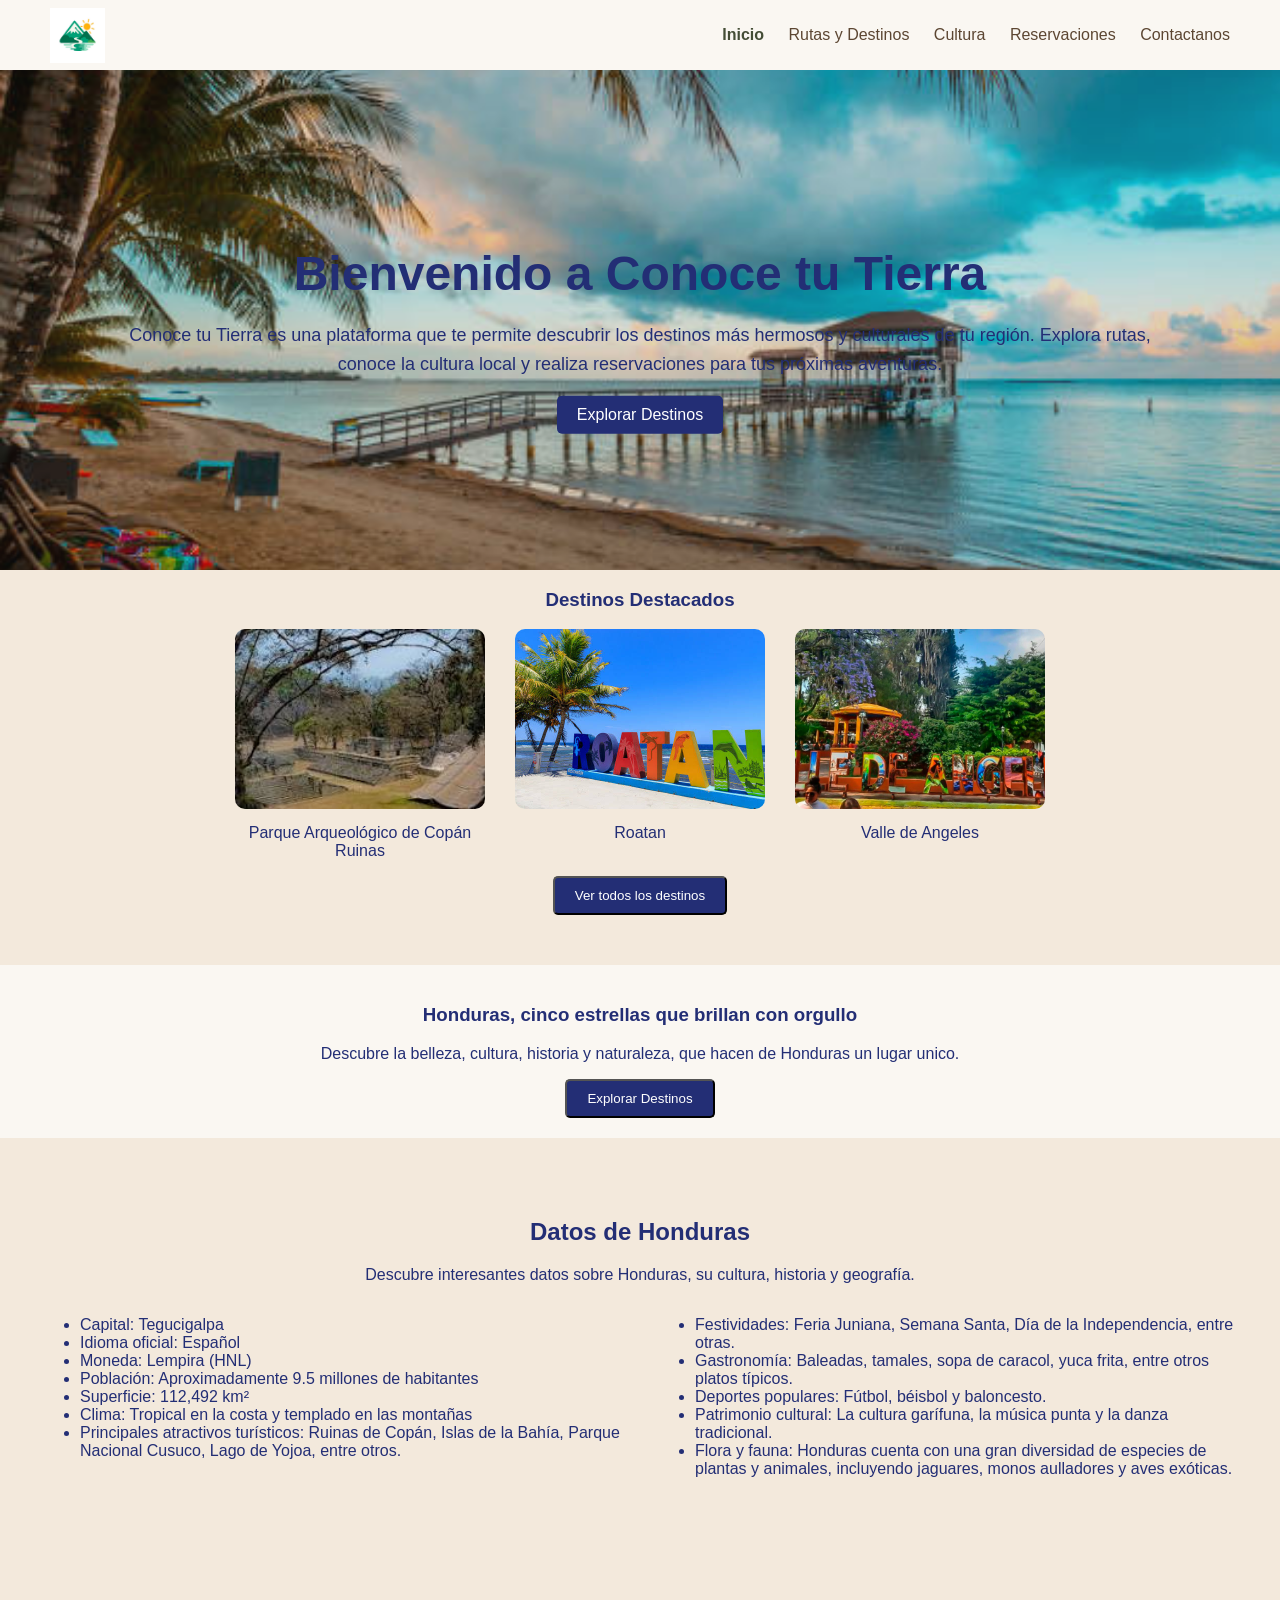
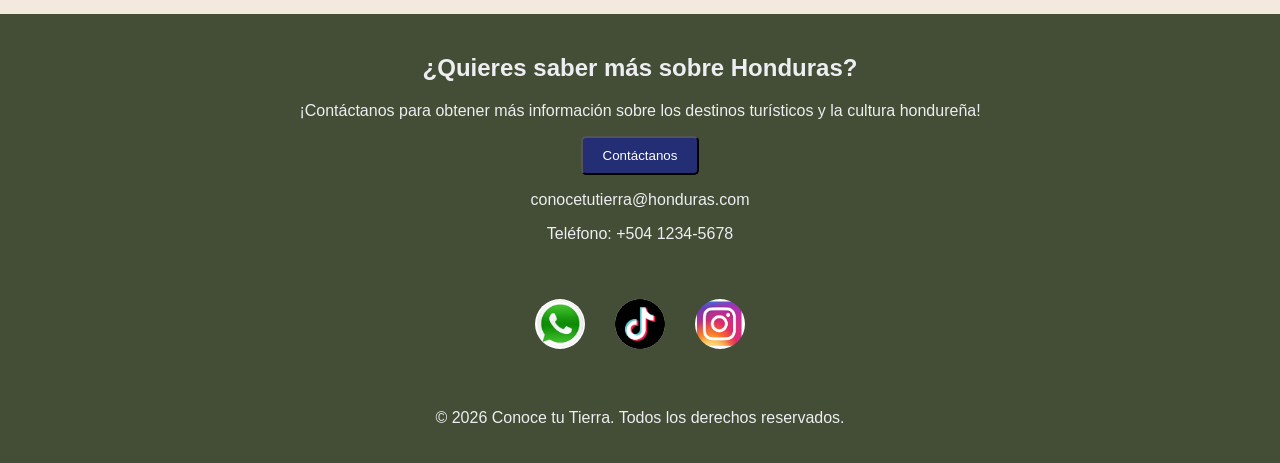
<file: index.html>
<!DOCTYPE html>
<html lang="es">
<head>
    <meta charset="UTF-8">
    <meta name="viewport" content="width=device-width, initial-scale=1.0">
    <title>Conoce tu Tierra</title>
    <link rel="stylesheet" href="css/styles.css">
</head>
<body>
    <div class="navegacion">

        <div class="logo">
            <a href="index.html">
                <img src="img/logo.jpg" alt="logo">
            </a>
        </div>
        <nav class="menu-navegacion">
        <ul>
            <a href="index.html" class="activo">Inicio</a>
            <a href="destinos.html">Rutas y Destinos</a>
            <a href="cultura.html">Cultura</a>
            <a href="reservaciones.html">Reservaciones</a>
            <a href="contacto.html">Contactanos</a>
        </ul>
    </nav>
    </div>
    <main>
        <section class="contenedor-principal">
            <img src="img/portada1.jpg" alt="Imagen de bienvenida" class="imagen-bienvenida">
            <div class="contenido-principal">
                <h2 class="titulo-bienvenida">Bienvenido a Conoce tu Tierra</h2>

            <p class="descripcion-bienvenida">Conoce tu Tierra es una plataforma que te permite descubrir los destinos más hermosos y culturales de tu región. Explora rutas, conoce la cultura local y realiza reservaciones para tus próximas aventuras.</p>
            <a href="destinos.html" class="boton">Explorar Destinos</a>

            </div>
        </section>
        <section class="seccion-destacados">
            <h3>Destinos Destacados</h3>
            <div class="contenido-destinos">
                <div class="destinos-destacados">
                    <a href="destinos.html">
                        <img src="img/destacada1.jpg" alt="Parque Arqueológico de Copán Ruinas" class="imagen-destacado">
                        
                    </a>
                    <p>Parque Arqueológico de Copán Ruinas</p>
                </div>
                <div class="destinos-destacados">
                    <a href="destinos.html">
                        <img src="img/destacada2.jpg" alt="Roatan" class="imagen-destacado">
                        
                    </a>
                    <p>Roatan</p>
                </div>
                <div class="destinos-destacados">
                    <a href="destinos.html">
                        <img src="img/valle-angeles.jpg" alt="Valle de Angeles" class="imagen-destacado">
                        
                    </a>
                    <p>Valle de Angeles</p>

                </div>
                
            </div>
            
            <button class="boton" onclick="window.location.href='destinos.html'">Ver todos los destinos</button>
            
            
        </section>
        <section class="lema">
            <h3>Honduras, cinco estrellas que brillan con orgullo</h3>
            <p>Descubre la belleza, cultura, historia y naturaleza, que hacen de Honduras un lugar unico.</p> 
             <button class="boton" onclick="window.location.href='destinos.html'">Explorar Destinos</button>       
        </section>
       

        <section class="datos-honduras">
            <h2>Datos de Honduras</h2>
            <p>Descubre interesantes datos sobre Honduras, su cultura, historia y geografía.</p>
            <div class="informacion-honduras">
                <div class="datos">
                    <ul>
                        <li>Capital: Tegucigalpa</li>
                        <li>Idioma oficial: Español</li>
                        <li>Moneda: Lempira (HNL)</li>
                        <li>Población: Aproximadamente 9.5 millones de habitantes</li>
                        <li>Superficie: 112,492 km²</li>
                        <li>Clima: Tropical en la costa y templado en las montañas</li>
                        <li>Principales atractivos turísticos: Ruinas de Copán, Islas de la Bahía, Parque Nacional Cusuco, Lago de Yojoa, entre otros.</li>
                    </ul>
                </div>
                <div class="datos">
                    <ul>
                        <li>Festividades: Feria Juniana, Semana Santa, Día de la Independencia, entre otras.</li>
                        <li>Gastronomía: Baleadas, tamales, sopa de caracol, yuca frita, entre otros platos típicos.</li>
                        <li>Deportes populares: Fútbol, béisbol y baloncesto.</li>
                        <li>Patrimonio cultural: La cultura garífuna, la música punta y la danza tradicional.</li>
                        <li>Flora y fauna: Honduras cuenta con una gran diversidad de especies de plantas y animales, incluyendo jaguares, monos aulladores y aves exóticas.</li>
                    </ul>


                </div>
            </div>
        </section>
        <section class="contacto">
            <h2>¿Quieres saber más sobre Honduras?</h2>
            <p>¡Contáctanos para obtener más información sobre los destinos turísticos y la cultura hondureña!</p>
            <button class="boton" onclick="window.location.href='contacto.html'">Contáctanos</button>
            <p>conocetutierra@honduras.com</p>
            <p>Teléfono: +504 1234-5678</p>
        </section>
        <section class="contenido-redes">
            <div class="redes-sociales">
                <div class="redes">
                    <a href="https://www.whatsapp.com/" target="_blank"><img src="img/whatsapp.jpg" alt="" class="icono-redes"></a>
                    
                  
                </div>
                <div class="redes">
                    <a href="https://tiktok.com/" target="_blank">
                    <img src="img/tiktok.png" alt="" class="icono-redes"></a>
                    
                </div>
                
                <div class="redes">
                    <a href="https://www.instagram.com/" target="_blank"><img src="img/instagram.jpg" alt="" class="icono-redes"></a>
                </div>
            </div>
        </section>
        
            
    </main>
    <footer class="pie-pagina">
        <p>&copy; 2026 Conoce tu Tierra. Todos los derechos reservados.</p>

    </footer>
    
</body>
</html>
</file>
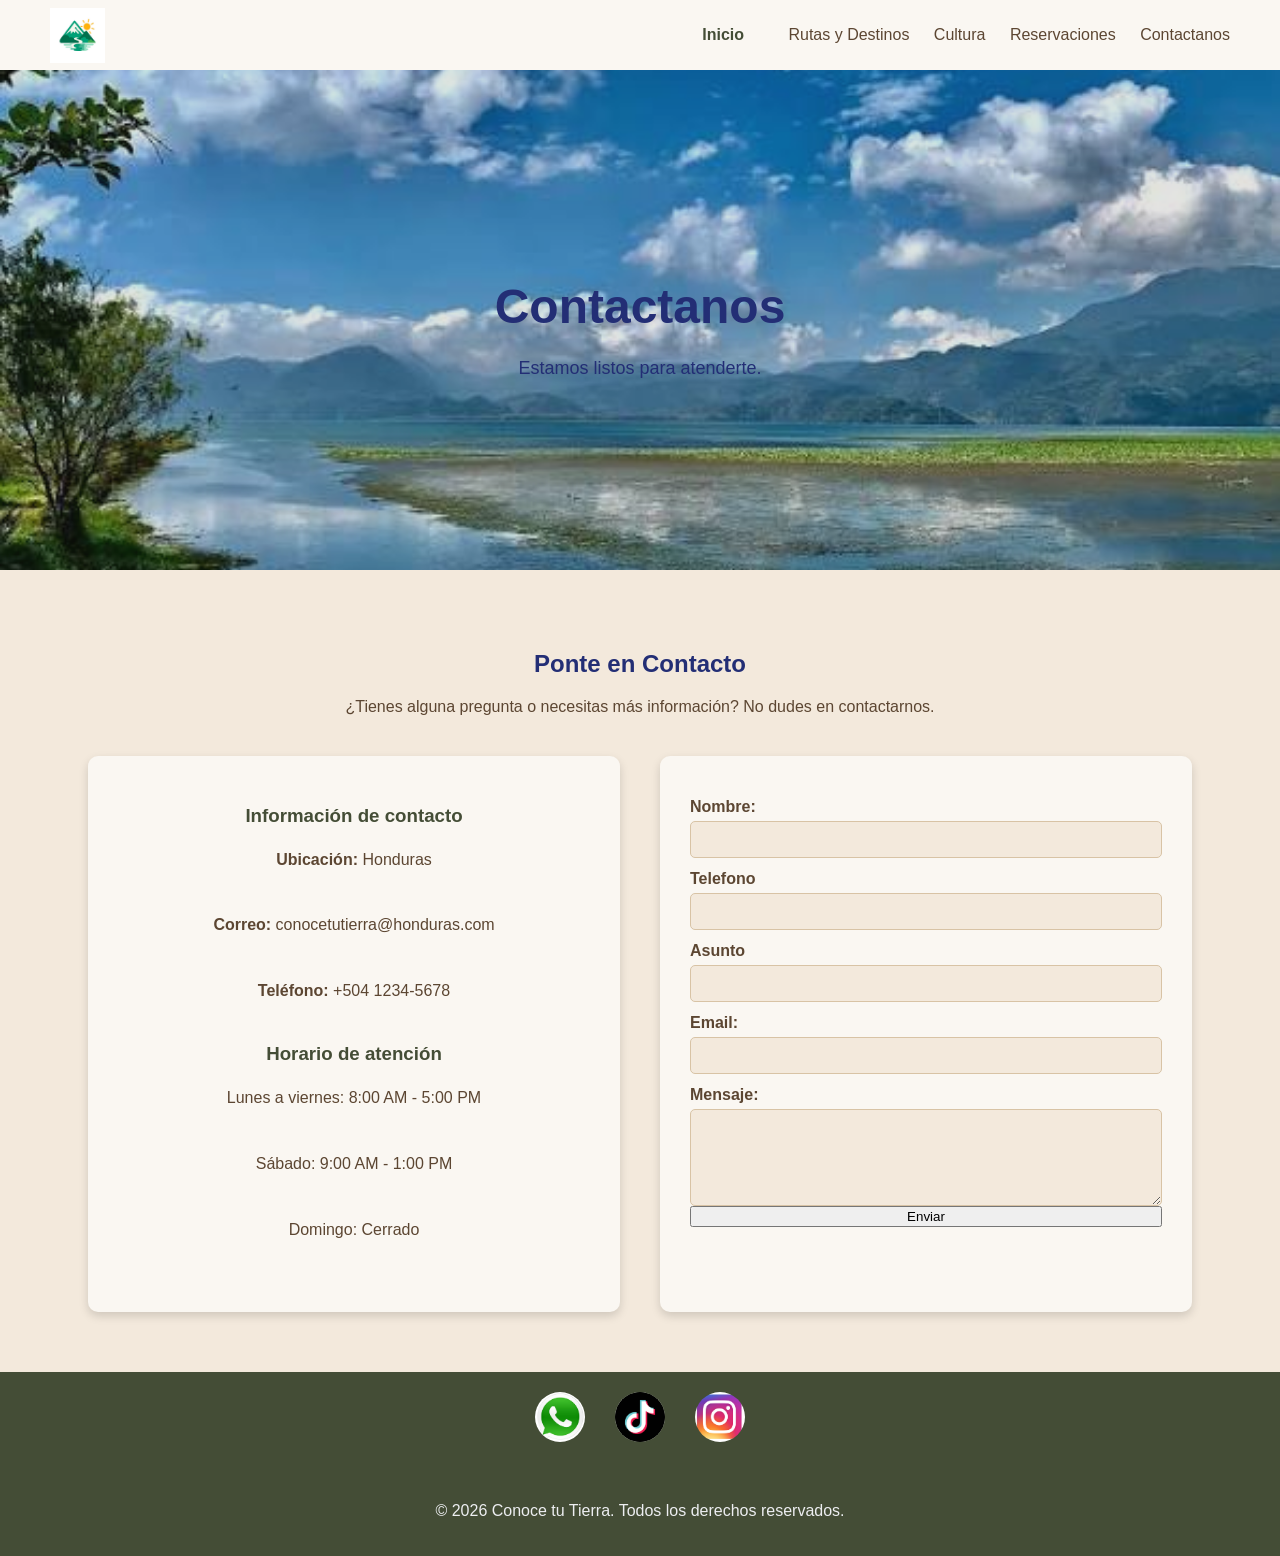
<file: contacto.html>
<!DOCTYPE html>
<html lang="es">
<head>
    <meta charset="UTF-8">
    <meta name="viewport" content="width=device-width, initial-scale=1.0">
    <title>Conoce tu tierra</title>
    <link rel="stylesheet" href="css/styles.css">
</head>
<body>
     <div class="navegacion">

        <div class="logo">
            <a href="index.html">
                <img src="img/logo.jpg" alt="logo">
            </a>
        </div>
        <nav class="menu-navegacion">
            <ul>
                <a href="index.html" class="activo">Inicio</a>
                <a></a>
                <a href="destinos.html">Rutas y Destinos</a>
                <a href="cultura.html">Cultura</a>
                <a href="reservaciones.html">Reservaciones</a>
                <a href="contacto.html">Contactanos</a>
            </ul>
        </nav>
    </div>
    <main>
        <section class="contenedor-principal">
            <img src="img/portada2.jpg" alt="Imagen de bienvenida" class="imagen-bienvenida">
            <div class="contenido-principal">
                <h2 class="titulo-bienvenida">Contactanos</h2>

            <p class="descripcion-bienvenida">Estamos listos para atenderte.</p>

            </div>
        </section>
    
        <section class="seccion-contacto">
            <h2>Ponte en Contacto</h2>
            <p>¿Tienes alguna pregunta o necesitas más información? No dudes en contactarnos.</p>

            <div class="contenido-contacto">
                <div class="informacion-contacto">
                    <h3>Información de contacto</h3>

                        <p>
                            <strong>Ubicación:</strong>
                            Honduras
                        </p>

                        <p>
                            <strong>Correo:</strong>
                            conocetutierra@honduras.com
                        </p>

                        <p>
                            <strong>Teléfono:</strong>
                            +504 1234-5678
                        </p>
                        <h3>Horario de atención</h3>

                        <p>
                            Lunes a viernes: 8:00 AM - 5:00 PM
                        </p>

                        <p>
                            Sábado: 9:00 AM - 1:00 PM
                        </p>

                        <p>
                            Domingo: Cerrado
                        </p>
                </div>
                <div class="formulario-contacto">
                    <form>
                        <label for="nombre">Nombre:</label>
                        <input type="text" id="nombre" name="nombre" required>

                        <label for="telefono">Telefono</label>
                        <input type="tel" id="telefono" name="telefono" required>

                        <label for="Asunto">Asunto</label>
                        <input type="text" id="asunto" name="asunto" required>

                        <label for="email">Email:</label>
                        <input type="email" id="email" name="email" required>

                        <label for="mensaje">Mensaje:</label>
                        <textarea id="mensaje" name="mensaje" rows="5" required></textarea>

                        <button type="submit">Enviar</button>
                    </form>
                </div>
                
                
            </div>
        </section>
        <section class="contenido-redes">
                <div class="redes-sociales">
                    <div class="redes">
                        <a href="https://www.whatsapp.com/" target="_blank"><img src="img/whatsapp.jpg" alt="" class="icono-redes"></a>
                        
                    
                    </div>
                    <div class="redes">
                        <a href="https://tiktok.com/" target="_blank">
                        <img src="img/tiktok.png" alt="" class="icono-redes"></a>
                        
                    </div>
                    
                    <div class="redes">
                        <a href="https://www.instagram.com/" target="_blank"><img src="img/instagram.jpg" alt="" class="icono-redes"></a>
                    </div>
                </div>
            </section>
        
        <footer class="pie-pagina">
            <p>&copy; 2026 Conoce tu Tierra. Todos los derechos reservados.</p>

        </footer>
    </main>
</body>
</html>
</file>
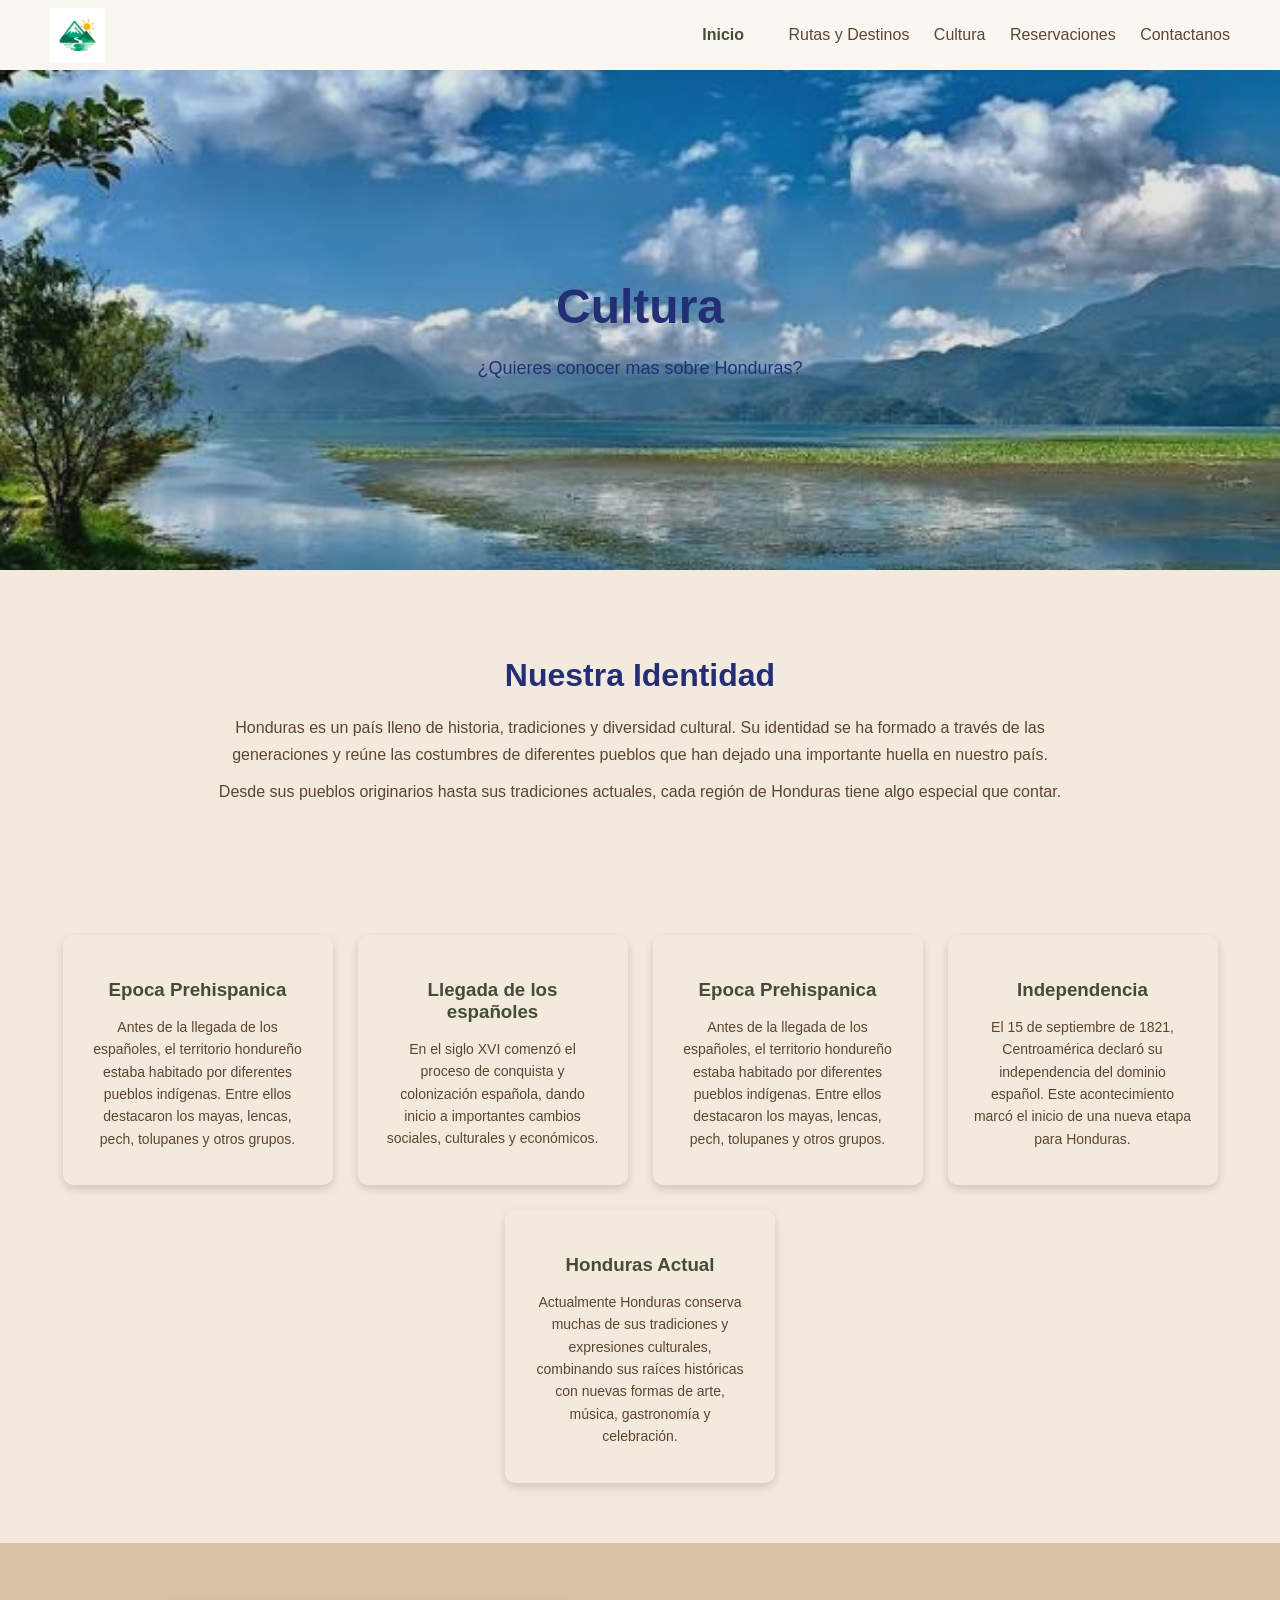
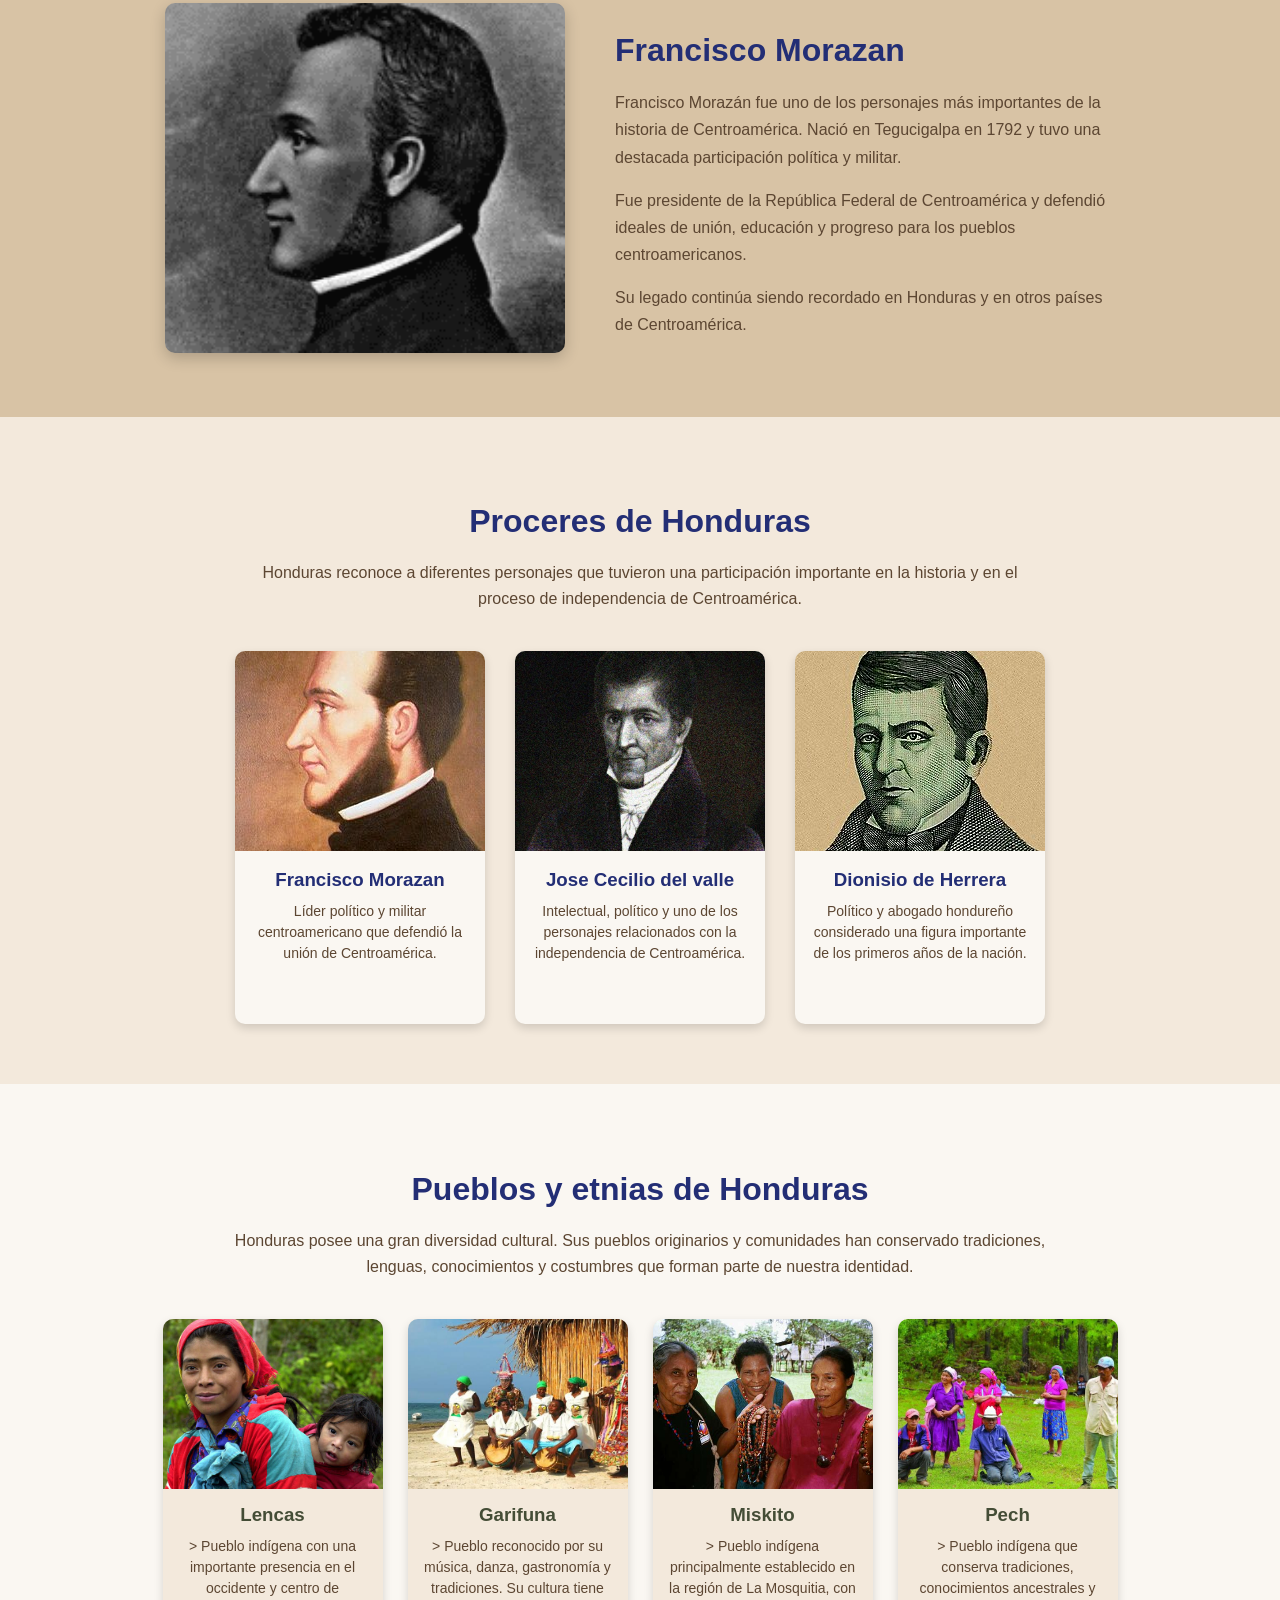
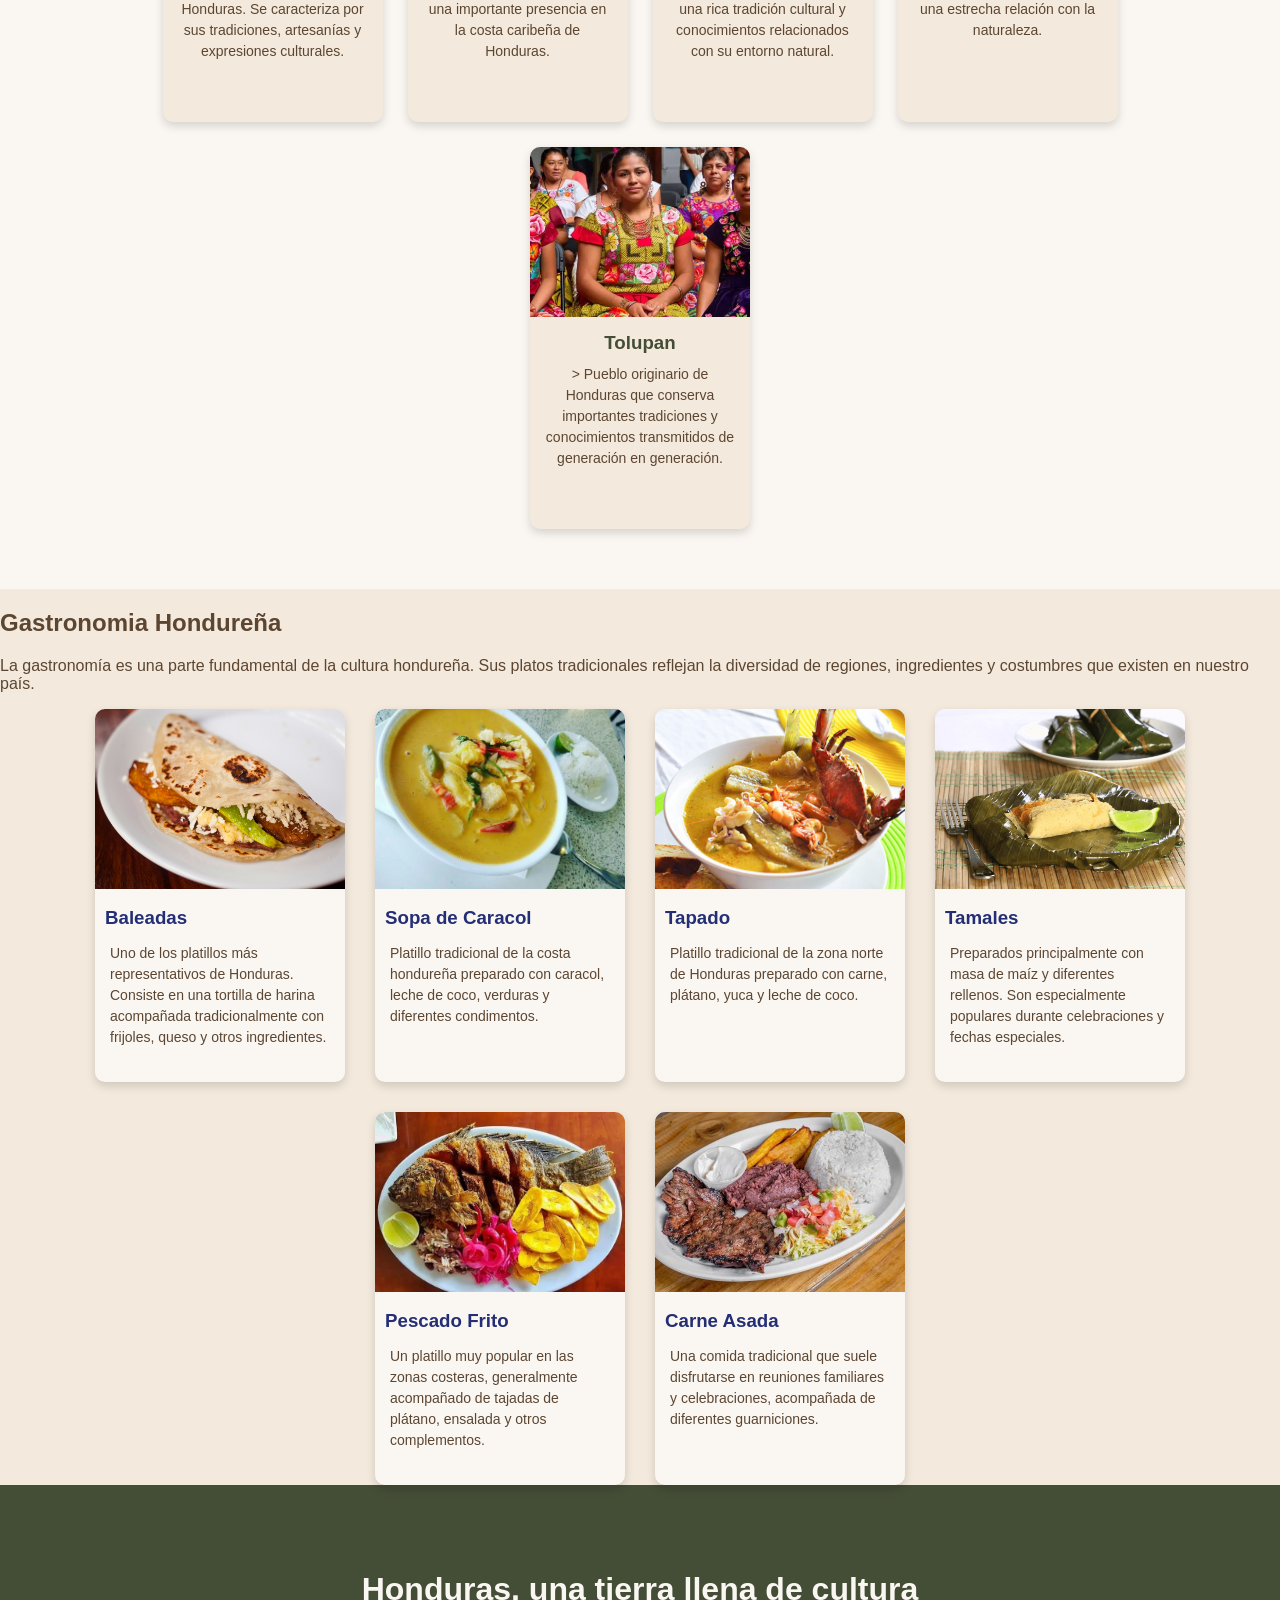
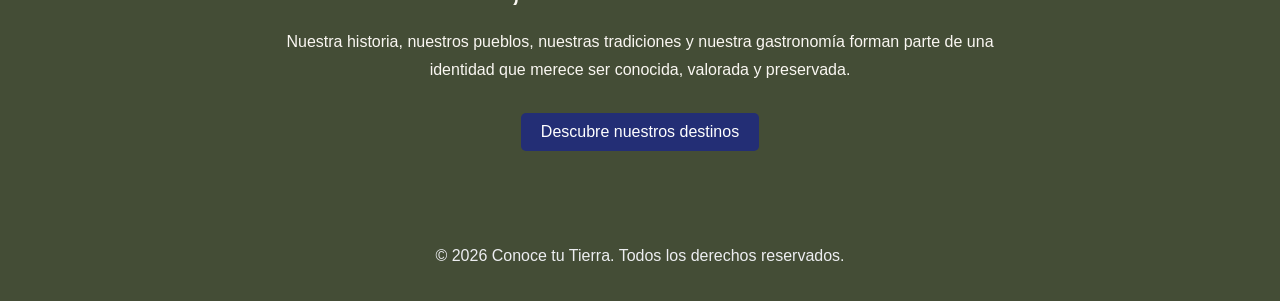
<file: cultura.html>
<!DOCTYPE html>
<html lang="es">
<head>
    <meta charset="UTF-8">
    <meta name="viewport" content="width=device-width, initial-scale=1.0">
    <title>Conoce tu Tierra</title>
    <link rel="stylesheet" href="css/styles.css">
</head>
<body>
    <div class="navegacion">

        <div class="logo">
           <a href="index.html">
                <img src="img/logo.jpg" alt="logo">
            </a>
        </div>
        <nav class="menu-navegacion">
        <ul>
            <a href="index.html" class="activo">Inicio</a>
            <a></a>
            <a href="destinos.html">Rutas y Destinos</a>
            <a href="cultura.html">Cultura</a>
            <a href="reservaciones.html">Reservaciones</a>
            <a href="contacto.html">Contactanos</a>
        </ul>
    </nav>
    </div>
    <main>
        <section class="contenedor-principal">
            <img src="img/portada2.jpg" alt="Imagen de bienvenida" class="imagen-bienvenida">
            <div class="contenido-principal">
                <h2 class="titulo-bienvenida">Cultura</h2>

            <p class="descripcion-bienvenida">¿Quieres conocer mas sobre Honduras?</p>

            </div>
        </section>

        <section class="introduccion-cultura">
            <h2>
                Nuestra Identidad
            </h2>
            <p>Honduras es un país lleno de historia, tradiciones y diversidad
            cultural. Su identidad se ha formado a través de las generaciones
            y reúne las costumbres de diferentes pueblos que han dejado una
            importante huella en nuestro país.</p>

            <p>
                 Desde sus pueblos originarios hasta sus tradiciones actuales,
            cada región de Honduras tiene algo especial que contar.
            </p>
        </section>

        <section class="historia-cultura">
            <div class="linea-tiempo">
                <div class="evento-historia">
                    <h3>Epoca Prehispanica</h3>
                    <p>
                        Antes de la llegada de los españoles, el territorio
                        hondureño estaba habitado por diferentes pueblos
                        indígenas. Entre ellos destacaron los mayas, lencas,
                        pech, tolupanes y otros grupos.
                    </p>

                </div>

                <div class="evento-historia">
                    <h3>Llegada de los españoles</h3>
                    <p>
                        En el siglo XVI comenzó el proceso de conquista y
                        colonización española, dando inicio a importantes
                        cambios sociales, culturales y económicos.
                    </p>

                </div>

                <div class="evento-historia">
                    <h3>Epoca Prehispanica</h3>
                    <p>
                        Antes de la llegada de los españoles, el territorio
                        hondureño estaba habitado por diferentes pueblos
                        indígenas. Entre ellos destacaron los mayas, lencas,
                        pech, tolupanes y otros grupos.
                    </p>

                </div>

                <div class="evento-historia">
                    <h3>Independencia</h3>
                    <p>
                        El 15 de septiembre de 1821, Centroamérica declaró su
                        independencia del dominio español. Este acontecimiento
                        marcó el inicio de una nueva etapa para Honduras.
                    </p>

                </div>

                <div class="evento-historia">
                    <h3>Honduras Actual</h3>
                    <p>
                        Actualmente Honduras conserva muchas de sus tradiciones
                        y expresiones culturales, combinando sus raíces históricas
                        con nuevas formas de arte, música, gastronomía y
                        celebración.
                    </p>

                </div>
            </div>
        </section>

        <section class="francisco-morazan">
            <div class="contenido-morazan">
                <div class="imagen-morazan">
                    <img src="img/morazan2.png" alt="francisco morazan">
                </div>
                <div class="texto-morazan">
                    <h2>Francisco Morazan</h2>
                    <p> Francisco Morazán fue uno de los personajes más importantes
                    de la historia de Centroamérica. Nació en Tegucigalpa en
                    1792 y tuvo una destacada participación política y militar.</p>

                    <p>  Fue presidente de la República Federal de Centroamérica y
                    defendió ideales de unión, educación y progreso para los
                    pueblos centroamericanos.</p>

                    <p>Su legado continúa siendo recordado en Honduras y en otros
                    países de Centroamérica.</p>
                </div>
            </div>

        </section>

        <section class="proceres-cultura">
            <h2>Proceres de Honduras</h2>
            <p>Honduras reconoce a diferentes personajes que tuvieron una
            participación importante en la historia y en el proceso de
            independencia de Centroamérica.</p>

            <div class="contenedor-proceres">
                <div class="tarjeta-procer">
                    <img src="img/morazan3.JPG" alt="francisco Morazan">

                    <h3>Francisco Morazan</h3>
                    <p>
                         Líder político y militar centroamericano que defendió
                    la unión de Centroamérica.
                    </p>
                </div>
                <div class="tarjeta-procer">
                    <img src="img/josececilio.jpg" alt="Jose Cecilio del Valle">

                    <h3>Jose Cecilio del valle</h3>
                    <p>
                         Intelectual, político y uno de los personajes relacionados
                    con la independencia de Centroamérica.
                    </p>
                </div>

                <div class="tarjeta-procer">
                    <img src="img/dionisio.jpg" alt="dionisio de Herrera ">

                    <h3>Dionisio de Herrera</h3>
                    <p>
                        Político y abogado hondureño considerado una figura
                    importante de los primeros años de la nación.
                    </p>
                </div>
            </div>

        </section>

        <section class="etnias-cultura">
            <h2>Pueblos y etnias de Honduras</h2>
            <p>Honduras posee una gran diversidad cultural. Sus pueblos
            originarios y comunidades han conservado tradiciones,
            lenguas, conocimientos y costumbres que forman parte de
            nuestra identidad.</p>

            <div class="contenedor-etnias">
                <div class="tarjeta-etnia">
                    <img src="img/lenca.jpg" alt="lenca">
                    <h3>Lencas</h3>
                    <p>>
                    Pueblo indígena con una importante presencia en el
                    occidente y centro de Honduras. Se caracteriza por
                    sus tradiciones, artesanías y expresiones culturales.</p>
                </div>

                 <div class="tarjeta-etnia">
                    <img src="img/garifuna.jpg" alt="garifuna">
                    <h3>Garifuna</h3>
                    <p>>
                     Pueblo reconocido por su música, danza, gastronomía
                    y tradiciones. Su cultura tiene una importante presencia
                    en la costa caribeña de Honduras.</p>
                </div>

                 <div class="tarjeta-etnia">
                    <img src="img/miskito.jpg" alt="miskito">
                    <h3>Miskito</h3>
                    <p>>
                     Pueblo indígena principalmente establecido en la región
                    de La Mosquitia, con una rica tradición cultural y
                    conocimientos relacionados con su entorno natural.</p>
                </div>

                 <div class="tarjeta-etnia">
                    <img src="img/pech.jpg" alt="pech">
                    <h3>Pech</h3>
                    <p>>
                    Pueblo indígena que conserva tradiciones, conocimientos
                    ancestrales y una estrecha relación con la naturaleza.</p>
                </div>

                 <div class="tarjeta-etnia">
                    <img src="img/tolupan.png" alt="tolupan">
                    <h3>Tolupan</h3>
                    <p>>
                    Pueblo originario de Honduras que conserva importantes
                    tradiciones y conocimientos transmitidos de generación
                    en generación.</p>
                </div>

            </div>
        </section>

        <section class="gastronomia-culrura">
            <h2>Gastronomia Hondureña</h2>
            <p>La gastronomía es una parte fundamental de la cultura hondureña.
            Sus platos tradicionales reflejan la diversidad de regiones,
            ingredientes y costumbres que existen en nuestro país.</p>

            <div class="contenedor-gastronomia">
                <div class="tarjeta-gastronomia">
                    <img src="img/baleada.jpg" alt="baleadas">
                    <h3>Baleadas</h3>
                    <p> Uno de los platillos más representativos de Honduras.
                    Consiste en una tortilla de harina acompañada
                    tradicionalmente con frijoles, queso y otros ingredientes.</p>
                </div>

                <div class="tarjeta-gastronomia">
                    <img src="img/sopac.jpg" alt="sopa de caracol">
                    <h3>Sopa de Caracol</h3>
                    <p>   Platillo tradicional de la costa hondureña preparado
                    con caracol, leche de coco, verduras y diferentes
                    condimentos.</p>
                </div>

                <div class="tarjeta-gastronomia">
                    <img src="img/tapado.png" alt="tapado">
                    <h3>Tapado</h3>
                    <p>  Platillo tradicional de la zona norte de Honduras
                    preparado con carne, plátano, yuca y leche de coco.</p>
                </div>

                <div class="tarjeta-gastronomia">
                    <img src="img/tamales.png" alt="tamales">
                    <h3>Tamales</h3>
                    <p> Preparados principalmente con masa de maíz y diferentes
                    rellenos. Son especialmente populares durante
                    celebraciones y fechas especiales.</p>
                </div>

                <div class="tarjeta-gastronomia">
                    <img src="img/pescado.jpg" alt="pescado frito">
                    <h3>Pescado Frito</h3>
                    <p> Un platillo muy popular en las zonas costeras,
                    generalmente acompañado de tajadas de plátano,
                    ensalada y otros complementos.</p>
                </div>

                <div class="tarjeta-gastronomia">
                    <img src="img/carneasada.jpg" alt="carne asada">
                    <h3>Carne Asada</h3>
                    <p>    Una comida tradicional que suele disfrutarse en
                    reuniones familiares y celebraciones, acompañada
                    de diferentes guarniciones.</p>
                </div>
            </div>
        </section>

        <section class="cierre-cultura">
            <h2>Honduras, una tierra llena de cultura</h2>
            <p> Nuestra historia, nuestros pueblos, nuestras tradiciones y
            nuestra gastronomía forman parte de una identidad que merece
            ser conocida, valorada y preservada.</p>

            <a href="destinos.html" class="boton">
            Descubre nuestros destinos
            </a>
        </section>
    </main>
    <footer class="pie-pagina">
        <p>&copy; 2026 Conoce tu Tierra. Todos los derechos reservados.</p>

    </footer>
</body>
</file>
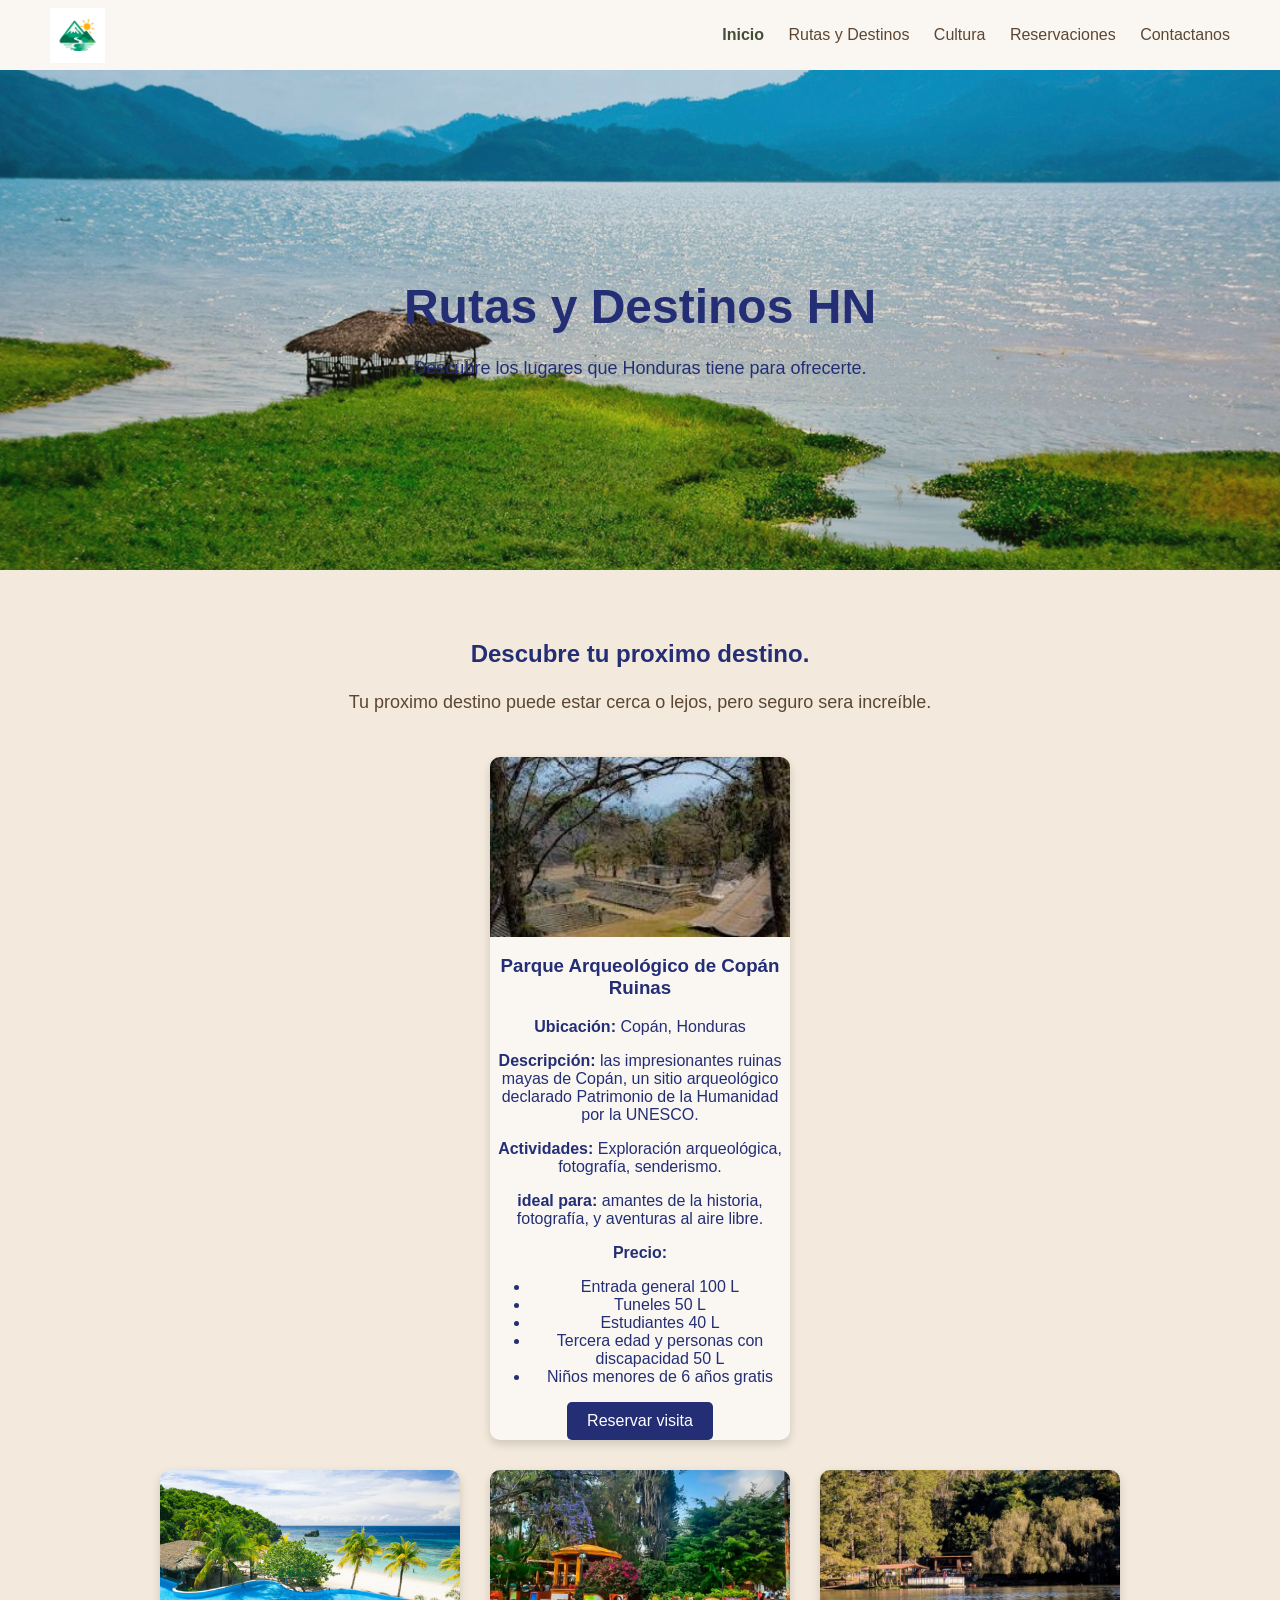
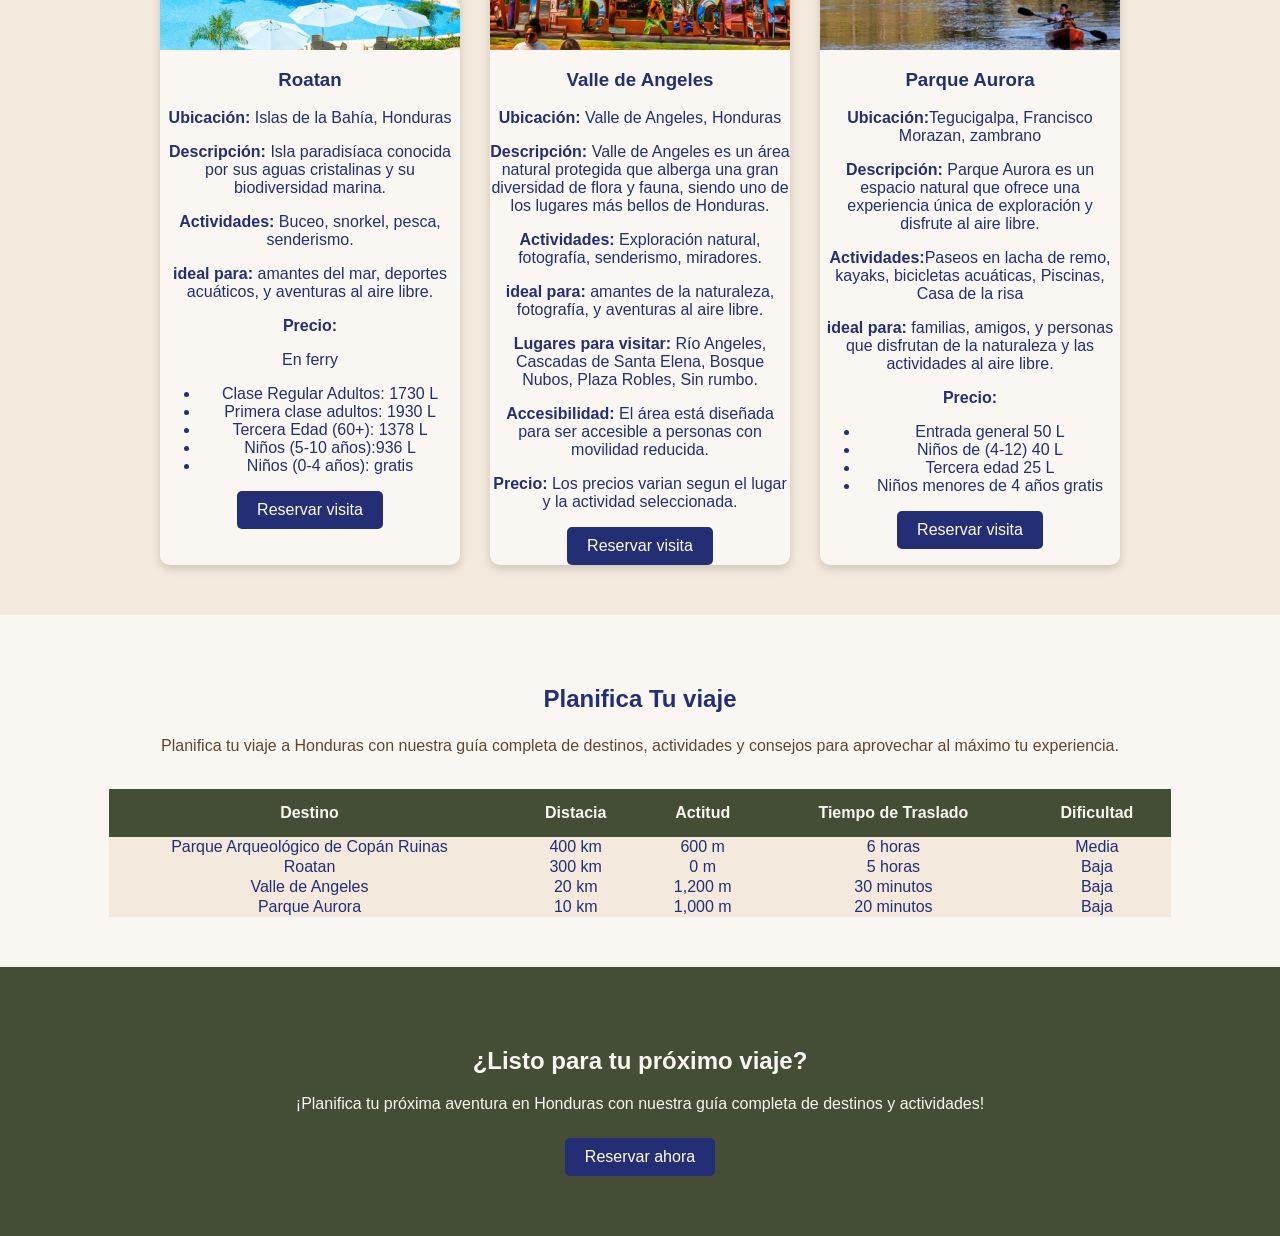
<file: destinos.html>
<!DOCTYPE html>
<html lang="es">
<head>
    <meta charset="UTF-8">
    <meta name="viewport" content="width=device-width, initial-scale=1.0">
    <title>Conoce tu Tierra</title>
    <link rel="stylesheet" href="css/styles.css">
</head>
<body>
    <div class="navegacion">

        <div class="logo">
            <a href="index.html">
                <img src="img/logo.jpg" alt="logo">
            </a>
        </div>
        <nav class="menu-navegacion">
        <ul>
            <a href="index.html" class="activo">Inicio</a>
            <a href="destinos.html">Rutas y Destinos</a>
            <a href="cultura.html">Cultura</a>
            <a href="reservaciones.html">Reservaciones</a>
            <a href="contacto.html">Contactanos</a>
        </ul>
    </nav>
    </div>

    <main>
        <section class="contenedor-principal">
            <img src="img/portada3.jpg" alt="Imagen de bienvenida" class="imagen-bienvenida">
            <div class="contenido-principal">
                <h2 class="titulo-bienvenida">Rutas y Destinos HN</h2>

            <p class="descripcion-bienvenida">Descubre los lugares que Honduras tiene para ofrecerte.</p>

            </div>
        </section>
        <section class="seccion-destinos">
            <h2>Descubre tu proximo destino.</h2>
            <p class="intro-destinos">Tu proximo destino puede estar cerca o lejos, pero seguro sera increíble.</p>
            <div class="contenedor-destinos">
                
                <div class="tarjeta-destinos">
                    <img src="img/destacada1.jpg" alt="Copan Ruinas" >
                    <div class="informacion-destinos">
                        <h3>Parque Arqueológico de Copán Ruinas</h3>
                        
                            <p><strong>Ubicación:</strong> Copán, Honduras</p>
                            <p><strong>Descripción:</strong> las impresionantes ruinas mayas de Copán, un sitio arqueológico declarado Patrimonio de la Humanidad por la UNESCO.</p>
                            <p><strong>Actividades:</strong> Exploración arqueológica, fotografía, senderismo.</p>
                            <p><strong>ideal para:</strong> amantes de la historia, fotografía, y aventuras al aire libre.</p>
                            <p><strong>Precio:</strong></p>
                            <ul>
                                
                                <li> Entrada general 100 L</li>
                                <li> Tuneles 50 L</li>
                                <li> Estudiantes 40 L</li>
                                <li> Tercera edad y personas con discapacidad 50 L</li>
                                <li> Niños menores de 6 años gratis</li>
                            </ul>

                            <a href="reservaciones.html" class="boton">
                                Reservar visita
                            </a>
                        
                    </div>
                    

                </div>
                <div class="contenedor-destinos">
                
                <div class="tarjeta-destinos">
                    <img src="img/Roatan2.png" alt="Roatan" >
                    <div class="informacion-destinos">
                        <h3>Roatan</h3>
                        
                            <p><strong>Ubicación:</strong> Islas de la Bahía, Honduras</p>
                            <p><strong>Descripción:</strong> Isla paradisíaca conocida por sus aguas cristalinas y su biodiversidad marina.</p>
                            <p><strong>Actividades:</strong> Buceo, snorkel, pesca, senderismo.</p>
                            <p><strong>ideal para:</strong> amantes del mar, deportes acuáticos, y aventuras al aire libre.</p>
                            <p><strong>Precio:</strong></p>
                            <p>En ferry</p>
                            <ul>
                                
                                <li>Clase Regular Adultos: 1730 L </li>
                                <li> Primera clase adultos: 1930 L</li>
                                <li> Tercera Edad (60+): 1378 L</li>
                                <li> Niños (5-10 años):936 L</li>
                                <li> Niños (0-4 años): gratis</li>
                            </ul>

                            <a href="reservaciones.html" class="boton">
                                Reservar visita
                            </a>
                        
                    </div>
                    

                </div>
                <div class="contenedor-destinos">
                
                <div class="tarjeta-destinos">
                    <img src="img/valle-angeles.jpg" alt="Valle de Angeles" >
                    <div class="informacion-destinos">
                        <h3>Valle de Angeles</h3>
                        
                            <p><strong>Ubicación:</strong> Valle de Angeles, Honduras</p>
                            <p><strong>Descripción:</strong> Valle de Angeles es un área natural protegida que alberga una gran diversidad de flora y fauna, siendo uno de los lugares más bellos de Honduras.</p>
                            <p><strong>Actividades:</strong> Exploración natural, fotografía, senderismo, miradores.</p>
                            <p><strong>ideal para:</strong> amantes de la naturaleza, fotografía, y aventuras al aire libre.</p>
                            <p><strong>Lugares para visitar:</strong> Río Angeles, Cascadas de Santa Elena, Bosque Nubos, Plaza Robles, Sin rumbo.</p>
                            <p><strong>Accesibilidad:</strong> El área está diseñada para ser accesible a personas con movilidad reducida.</p>
                            <p><strong>Precio:</strong> Los precios varian segun el lugar y la actividad seleccionada.</p>
                            

                            <a href="reservaciones.html" class="boton">
                                Reservar visita
                            </a>
                                            
                    </div>
                    

                </div>
                <div class="contenedor-destinos">
                
                <div class="tarjeta-destinos">
                    <img src="img/parque.jpg" alt="Parque Aurora" >
                    <div class="informacion-destinos">
                        <h3>Parque Aurora</h3>
                        
                            <p><strong>Ubicación:</strong>Tegucigalpa, Francisco Morazan, zambrano</p>
                            <p><strong>Descripción:</strong> Parque Aurora es un espacio natural que ofrece una experiencia única de exploración y disfrute al aire libre.</p>
                            <p><strong>Actividades:</strong>Paseos en lacha de remo, kayaks, bicicletas acuáticas, Piscinas, Casa de la risa </p>
                            <p><strong>ideal para:</strong> familias, amigos, y personas que disfrutan de la naturaleza y las actividades al aire libre.</p>
                            <p><strong>Precio:</strong></p>
                            <ul>
                                
                                <li> Entrada general 50 L</li>
                                <li> Niños de (4-12) 40 L</li>
                                <li> Tercera edad 25 L</li>
                                <li> Niños menores de 4 años gratis</li>
                            </ul>

                            <a href="reservaciones.html" class="boton">
                                Reservar visita
                            </a>
                        
                    </div>
                    

                </div>
            </div>
        </section>
        <section class="informacion-viajes">
            <h2>Planifica Tu viaje</h2>
            <p>Planifica tu viaje a Honduras con nuestra guía completa de destinos, actividades y consejos para aprovechar al máximo tu experiencia.</p>

            <table>
                <thead>
                    <tr>
                        <th>Destino</th>
                        <th>Distacia</th>
                        <th>Actitud</th>
                        <th>Tiempo de Traslado</th>
                        <th>Dificultad</th>
                    </tr>
                </thead>
                <tbody>
                    <tr>
                        <td>Parque Arqueológico de Copán Ruinas</td>
                        <td> 400 km</td>
                        <td> 600 m</td>
                        <td> 6 horas</td>
                        <td> Media</td>
                    </tr>

                    <tr>
                        <td>Roatan</td>
                        <td> 300 km</td>
                        <td> 0 m</td>
                        <td> 5 horas</td>
                        <td> Baja</td>
                    </tr>

                    <tr>
                        <td>Valle de Angeles</td>
                        <td> 20 km</td>
                        <td> 1,200 m</td>
                        <td> 30 minutos</td>
                        <td> Baja</td>
                    </tr>
                    <tr>
                        <td>Parque Aurora</td>
                        <td> 10 km</td>
                        <td> 1,000 m</td>
                        <td> 20 minutos</td>
                        <td> Baja</td>
                    </tr>
                </tbody>
            </table>

        </section>
        <div class="reserva-destino">
            <h2>¿Listo para tu próximo viaje?</h2>
            <p>¡Planifica tu próxima aventura en Honduras con nuestra guía completa de destinos y actividades!</p>
            <a href="reservaciones.html" class="boton">Reservar ahora</a>
        </div>
    </main>
</body>
</file>
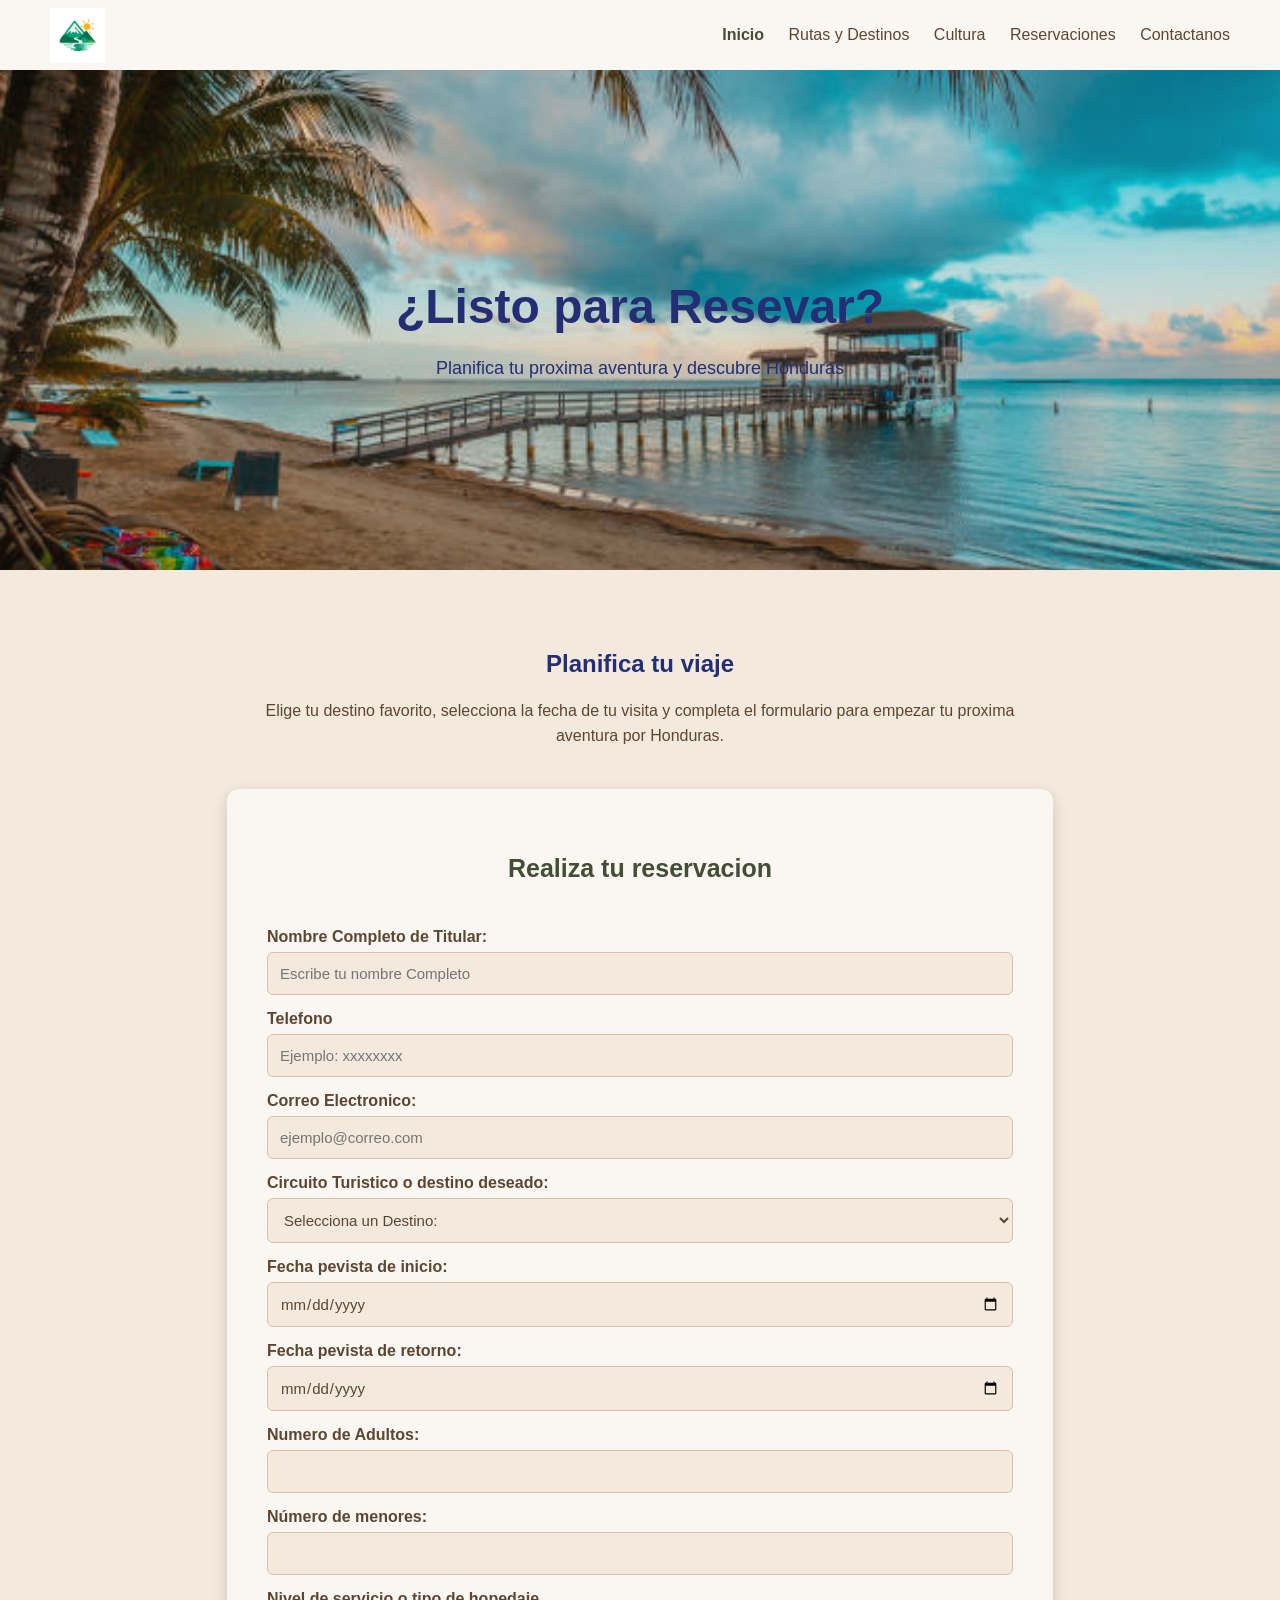
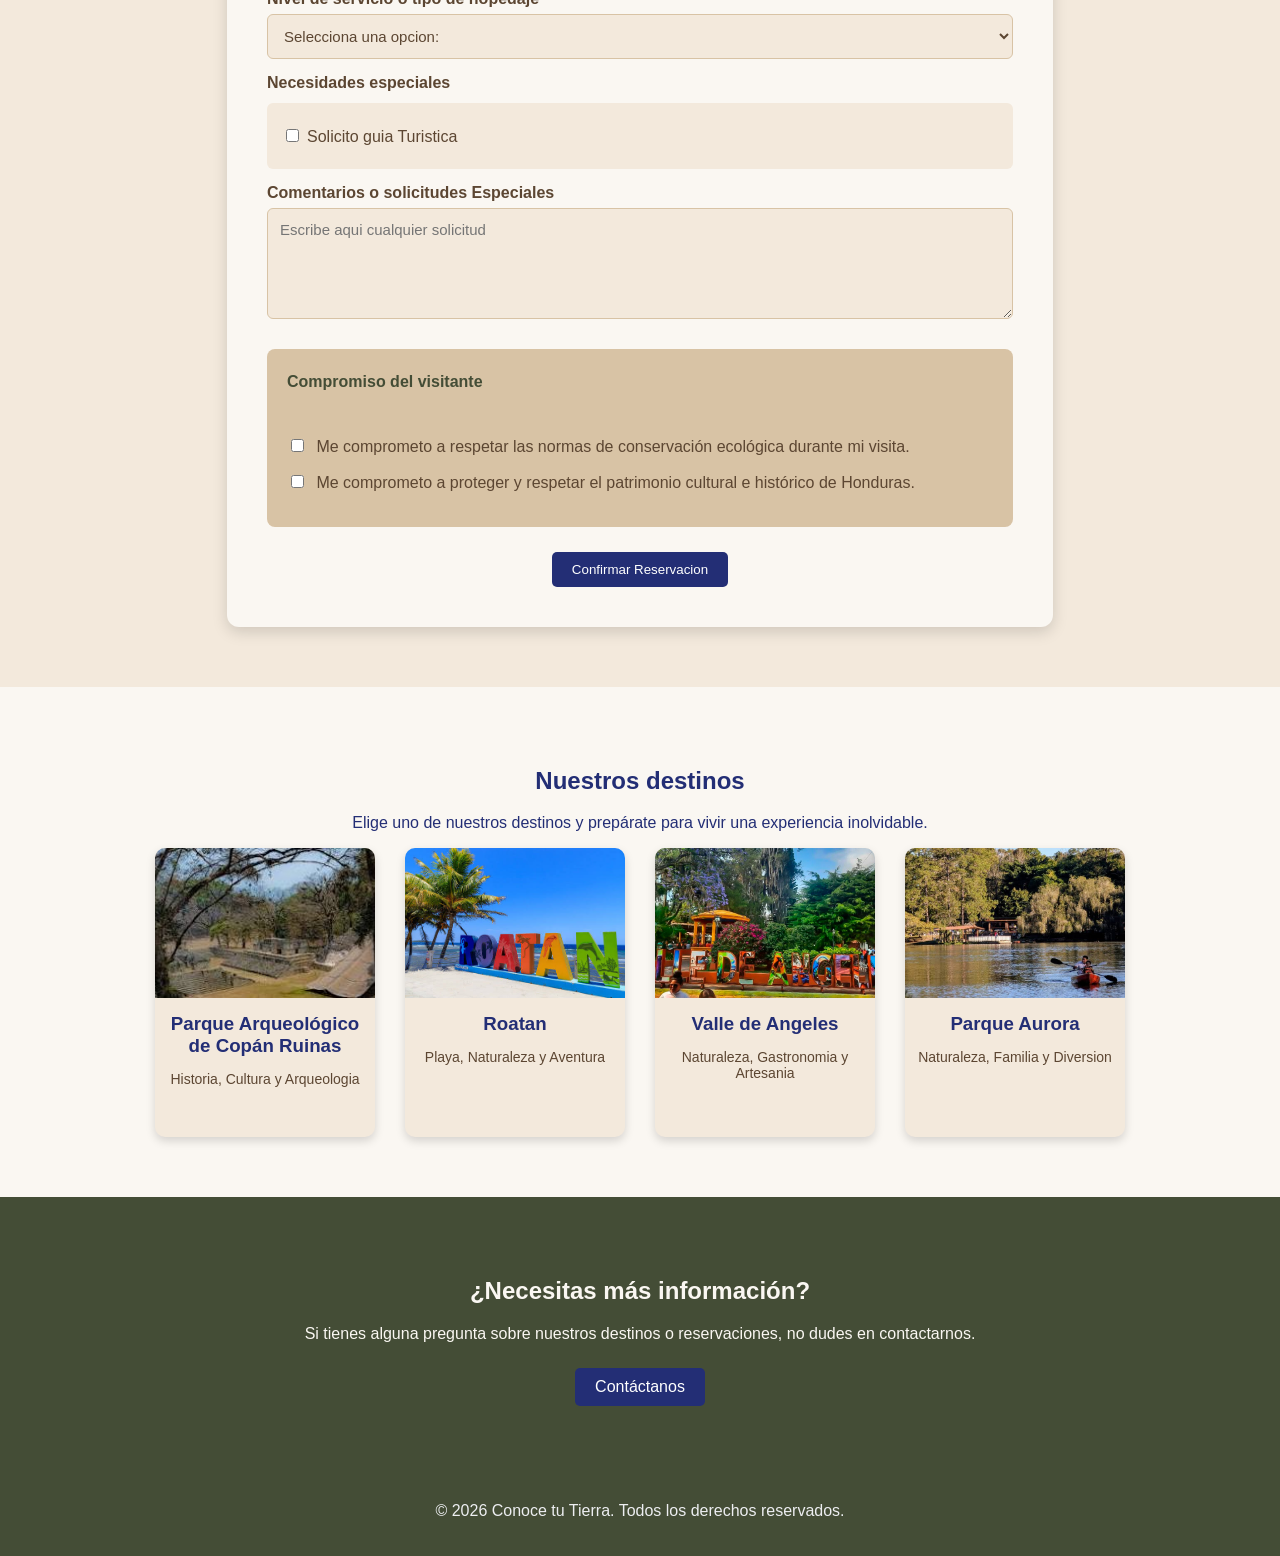
<file: reservaciones.html>
<!DOCTYPE html>
<html lang="es">
<head>
    <meta charset="UTF-8">
    <meta name="viewport" content="width=device-width, initial-scale=1.0">
    <title>Conoce tu Tierra</title>
    <link rel="stylesheet" href="css/styles.css">
</head>
<body>
    <div class="navegacion">

        <div class="logo">
            <a href="index.html">
                <img src="img/logo.jpg" alt="logo">
            </a>
        </div>
        <nav class="menu-navegacion">
        <ul>
            <a href="index.html" class="activo">Inicio</a>
            <a href="destinos.html">Rutas y Destinos</a>
            <a href="cultura.html">Cultura</a>
            <a href="reservaciones.html">Reservaciones</a>
            <a href="contacto.html">Contactanos</a>
        </ul>
    </nav>
    </div>

    <main>
         <section class="contenedor-principal">
            <img src="img/portada1.jpg" alt="Imagen de bienvenida" class="imagen-bienvenida">
            <div class="contenido-principal">
                <h2 class="titulo-bienvenida">¿Listo para Resevar?</h2>

            <p class="descripcion-bienvenida"> Planifica tu proxima aventura y descubre Honduras</p>

            </div>
        </section>

        <section class="seccion-reservaciones">
            <h2>Planifica tu viaje</h2>
            <p>Elige tu destino favorito, selecciona la fecha de tu visita y completa el formulario para empezar tu proxima aventura por Honduras.</p>
            
            <div class="contenedor-reservacion">
                <div class="formulario-reservacion">
                    <h3>Realiza tu reservacion</h3>
                    <form>
                        <label for="nombre">Nombre Completo de Titular:</label>
                        <input type="text" id="nombre" name="nombre" required minlength="3" maxlength="80" placeholder="Escribe tu nombre Completo">
                        
                        <label for="telefono">Telefono</label>
                        <input type="tel" id="telefono" name="telefono" required pattern="[0-9]{8}" placeholder="Ejemplo: xxxxxxxx">

                        <label for="correo">Correo Electronico:</label>
                        <input type="email" id="correo" name="correo" required placeholder="ejemplo@correo.com">

                        <label for="destino">Circuito Turistico o destino deseado:</label>
                        <select id="destino" name="destino" required>
                            <option value="">Selecciona un Destino:</option>

                            <option value="copan">Parque Arqueológico de Copán Ruinas</option>

                            <option value="roatan">Roatan</option>

                            <option value="valle">Valle de Angeles</option>

                            <option value="parque">Parque Aurora</option>
                        </select>
                        <label for="fecha-inicio">Fecha pevista de inicio:</label>
                        <input type="date" id="fecha-inicio" name="fecha-inicio" required>

                        <label for="fecha-retorno">Fecha pevista de retorno:</label>
                        <input type="date" id="fecha-retorno" name="fecha-retorno" required>

                        <label for="adulto">Numero de Adultos:</label>
                        <input type="number" id="adulto" name="adulto" min="1" max="20" required>

                        <label for="menores">
                        Número de menores:
                        </label>

                        <input type="number" id="menores" name="menores" min="0" max="20"
                        required>

                        <label for="hospedaje">Nivel de servicio o tipo de hopedaje</label>

                        <select id="hospedaje" name="hospedaje" required>
                            <option value="">Selecciona una opcion:</option>

                            <option value="">cabaña</option>

                            <option value="">Hotel colonial</option>

                            <option value="">Campamento de montaña</option>
                        
                        </select>
                        <label >Necesidades especiales</label>
                        <div class="opciones-reservacion">
                            <label>
                                <input type="checkbox" name="guia" value="si">Solicito guia Turistica
                            </label>

                        </div>
                        <label for="comentarios">Comentarios o solicitudes Especiales</label>

                        <textarea id="comentarios" name="comentarios" rows="5" maxlength="500" placeholder="Escribe aqui cualquier solicitud"></textarea>

                        <div class="compromisos">

                        <p>
                            <strong>Compromiso del visitante</strong>
                        </p>

                        <label>
                            <input type="checkbox"
                                name="conservacion"
                                required>
                            Me comprometo a respetar las normas de conservación
                            ecológica durante mi visita.
                        </label>

                        <label>
                            <input type="checkbox"
                                name="patrimonio"
                                required>
                            Me comprometo a proteger y respetar el patrimonio
                            cultural e histórico de Honduras.
                        </label>

                    </div>


                        <button type="submit" class="boton">Confirmar Reservacion</button>





                    </form>

                </div>
            </div>

        </section>

        <section class="destinos-reservacion">

            <h2>Nuestros destinos</h2>

            <p>
                Elige uno de nuestros destinos y prepárate para vivir
                una experiencia inolvidable.
            </p>

            <div class="destinos-disponibles">
                <div class="destino-reservacion">
                    <img src="img/destacada1.jpg" alt="copan"> 

                    <h3>Parque Arqueológico de Copán Ruinas</h3>
                    <p>Historia, Cultura y Arqueologia</p>

                </div>
                <div class="destino-reservacion">
                    <img src="img/destacada2.jpg" alt="Roatan"> 

                    <h3>Roatan</h3>
                    <p>Playa, Naturaleza y Aventura</p>

                </div>

                <div class="destino-reservacion">
                    <img src="img/valle-angeles.jpg" alt="valle"> 

                    <h3>Valle de Angeles</h3>
                    <p>Naturaleza, Gastronomia y Artesania</p>

                </div>

                <div class="destino-reservacion">
                    <img src="img/parque.jpg" alt="parque"> 

                    <h3>Parque Aurora</h3>
                    <p>Naturaleza, Familia y Diversion</p>

                </div>
            </div>
        </section>

         <section class="contacto-reservacion">

            <h2>¿Necesitas más información?</h2>

            <p>
                Si tienes alguna pregunta sobre nuestros destinos
                o reservaciones, no dudes en contactarnos.
            </p>

            <a href="contacto.html" class="boton">
                Contáctanos
            </a>

        </section>


    </main>
     <footer class="pie-pagina">
        <p>&copy; 2026 Conoce tu Tierra. Todos los derechos reservados.</p>

    </footer>
    
</body>
</file>
<file: css/styles.css>
:root {
    background-color: #F3E9DC;
}

body {
    margin: 0;
    padding: 0;
    font-family:'Lucida Sans', 'Lucida Sans Regular', 'Lucida Grande', 'Lucida Sans Unicode', Geneva, Verdana, sans-serif;
    
    color:#5C4632;
}
/*LOGO*/
.logo{
    display: flex;
    align-items: center;
    flex-shrink: 0;
}
.logo a{
    display: flex;
    align-items: center;
    text-decoration: none;
}

.logo img{
    height: 55px;
    width: auto;
    max-width: 180px;
    object-fit: contain;
    display: block;
}
/*Navegacion*/
.navegacion {
    background-color: #FAF7F2;
    height: 70px;

    display: flex;
    align-items: center;
    justify-content: space-between;

    padding: 0 50px;
}
.menu-navegacion {
    background-color: #FAF7F2;
}
.menu-navegacion a{
    color: #5C4632;
    text-decoration: none;
    margin-left: 20px;
    font-weight: 500;
    transition: color 0.3 ease;
}
.menu-navegacion a:hover{
    color:#444D36;
}
.menu-navegacion a.activo{
    color:#444D36;
    font-weight: bold;
}
.contenedor-principal {
    width: 100%;
    position: relative;
    overflow: hidden;
}
.contenedor-principal::after {
    content: "";
    position: absolute;
    top: 0;
    left: 0;
    width: 100%;
    height: 100%;
    background-color: rgba(68, 77, 54, 0.15);
}

.imagen-bienvenida {
    width: 100%;
    height: 500px;
    object-fit: cover;
    display: block;
    
}
.contenido-principal {
    position: absolute;
    top: 50%;
    left: 50%;
    transform: translate(-50%, -50%);
    width: 80%;
    text-align: center;
    color: #fff;
    z-index: 2;
}

.titulo-bienvenida {
    font-size: 48px;
    font-weight: bold;
    margin-bottom: 20px;
    color: #232E75;
}
.descripcion-bienvenida {
    font-size: 18px;
    line-height: 1.6;
    color: #232E75;
}
/* Destacados */
.seccion-destacados {
    text-align: center;
    color: #232E75;
    background-color: #F3E9DC;
}
.contenido-destinos {
    display: flex;
    flex-direction: row;
    justify-content: center;
    gap: 30px;
}
.destinos-destacados {
    width: 250px;
}
.imagen-destacado  {
    width: 250px;
    height: 180px;
    object-fit: cover;
    display: block;
    border-radius: 10px;

    transition: transform 0.3s ease, box-shadow 0.3s ease;
    
}
.imagen-destacado:hover {
    transform: scale(1.05);
    box-shadow: 0 8px 20px rgba(0, 0, 0, 0.3);
}
.destinos-destacados p {
    margin-top: 15px;
}
.lema {
    text-align: center;
    margin-top: 50px;
    padding: 20px;
    background-color: #FAF7F2;
    color:#232E75;
}
.boton {
    display: inline-block;
    padding: 10px 20px;
    background-color: #232E75;
    color: #fff;
    text-decoration: none;
    border-radius: 5px;
    transition: background-color 0.3s ease;
}
.datos-honduras {
    text-align: center;
    margin:0;
    padding: 60px 40px;
    background-color: #F3E9DC;
    color:#232E75;
}
.informacion-honduras {
    display: flex;
    justify-content: center;
    gap: 30px;
    background-color: #F3E9DC;

}

.datos  {
    width: 50%;
    text-align:center;
    transition: transform 0.3s ease, box-shadow 0.3s ease;
    background-color: #F3E9DC;
}
.datos:hover {
    transform: scale(1.05);
    box-shadow: 0 8px 20px rgba(0, 0, 0, 0.3);
}
.datos ul {
    
    text-align: left;
}
/* Contacto y redes sociales */
.contacto {
    text-align: center;
    margin-top: 60px;
    padding: 20px;
    background-color: #444D36;
    color:#edeef1;
}
.contenido-redes {
    text-align: center;
    color: #edeef1;
    justify-content: center;
    padding: 20px;
    background-color: #444D36;
}
.redes-sociales {
     display: flex;
    justify-content: center;
    align-items: center;
    gap: 30px;
    background-color: #444D36;
}
.redes {
   width: auto;
   height: auto;
   

   
}
.icono-redes {
    width: 50px;
    height: 50px;
    object-fit:cover;
    border-radius: 50%;
    transition: transform 0.3s ease, box-shadow 0.3s ease;
    
    

    
}
.icono-redes:hover {
    transform: translateY(-5px);
    box-shadow: 0 8px 20px rgba(0, 0, 0, 0.15);
}
.pie-pagina {
    text-align: center;
    padding: 20px;
    background-color: #444D36;
    color:#edeef1;
}
/*pagina de destinos*/ /*Bienveinida a destinos*/
.seccion-destinos {
    padding: 50px;
    color: #232E75;
    background-color: #F3E9DC;
    text-align: center;
}
.intro-destinos {
    font-size: 18px;
    line-height: 1.6;
    margin-bottom: 40px;
    color:#5C4632;
}
/*categorias de destinos*/
.contenedor-destinos {
    display: flex;
    flex-wrap: wrap;
    justify-content: center;
    gap: 30px;
}
.tarjeta-destinos {
    width: 300px;
    background-color: #FAF7F2;
    border-radius: 10px;
    overflow: hidden;
    box-shadow: 0 4px 10px rgba(0, 0, 0, 0.15);
    transition: transform 0.3s ease, box-shadow 0.3s ease;
}
.tarjeta-destinos:hover {
    transform: translateY(-5px);
    box-shadow: 0 8px 20px rgba(0, 0, 0, 0.3);
}
.tarjeta-destinos img {
    width: 100%;
    height: 180px;
    object-fit: cover;
    display: block;
}
.informacion-destino {
    padding: 15px;
    text-align:left;
}
.informacion-destino h3 {
    text-align: center;
    color:#232E75;
}
.informacion-destino p {
    color:#5C4632;
    font-size: 14px;
    line-height: 1.5;
}
/*tabla de informacion de viajes*/
.informacion-viajes {
    padding: 50px;
    color: #232E75;
    background-color:  #FAF7F2;
    text-align: center;
}
.informacion-viajes p {
    font-size: 16px;
    line-height: 1.6;
    margin-bottom: 30px;
    color:#5C4632;
}
.informacion-viajes table {
    width: 90%;
    margin:  0 auto;
    border-collapse: collapse;
    background-color: #F3E9DC;
}
.informacion-viajes th {
    padding: 15px;
    background-color: #444D36;
    color:#FAF7F2;
}
.infrmacion-viajes td {
    padding: 15px;
    border-bottom: 1px solid #D8C3A5;
    color:#5C4632;
}
.informacion-viajes tr:hover {
    background-color: #EDEEF1;
}
/*Reservaciones*/
.reserva-destino {
    padding: 60px 30px;
    color:#FAF7F2;
    background-color:#444D36;
    text-align: center;
}
.reserva-destino h2 {
    color:#FAF7F2;
}
.reserva-destino p {
    
    margin-bottom: 25px;
    color:#FAF7F2;
}
/*Pagina de contacto*/
/*seccion-Contanto*/
.seccion-contacto {
   padding: 60px 50px;
    background-color: #F3E9DC;
    text-align: center;
    color:#232E75
}
.seccion-contacto p {
    color: #5C4632;
    font-size: 16px;
    margin-bottom: 40px;

 }
 .contenido-contacto{
    display: flex;
    justify-content: center;
    align-items: stretch;
    gap:40px;
  }  
   
.informacion-contacto,
.formulario-contacto {
    width: 40%;
    padding: 30px;
    background-color: #FAF7F2;
    border-radius: 10px;
    box-shadow: 0 4px 10px rgba(0, 0, 0, 0.15);
}

.informacion-contacto h3,
.formulario-contacto h3 {
    color: #444D36;
    margin-bottom: 20px;
}

.informacion-contacto p {
    color: #5C4632;
    line-height: 1.6;
}


/* FORMULARIO */

.formulario-contacto form {
    display: flex;
    flex-direction: column;
    text-align: left;
}

.formulario-contacto label {
    margin-top: 12px;
    margin-bottom: 5px;
    color: #5C4632;
    font-weight: bold;
}

.formulario-contacto input,
.formulario-contacto textarea {
    padding: 10px;
    border: 1px solid #D8C3A5;
    border-radius: 5px;
    font-family: inherit;
    background-color: #F3E9DC;
}

.formulario-contacto input:focus,
.formulario-contacto textarea:focus {
    outline: none;
    border: 2px solid #444D36;
}

.formulario-contacto .boton {
    margin-top: 20px;
    border: none;
    cursor: pointer;
}

/*Pagina Reservaciones*/
.seccion-reservaciones{
    padding: 60px 50px;
    background-color: #F3E9DC;
    text-align: center;
    color: #232E75;
}
.seccion-reservaciones p{
    max-width: 800px;
    margin: 0 auto 40px;
    color: #5C4632;
    font-size: 16px;
    line-height: 1.6;
}

/*Formulario*/
.contenedor-reservacion{
    width: 100%;
    display: flex;
    justify-content: center;
}
.formulario-reservacion{
    width: 70%;
    max-width: 850px;
    padding: 40px;
    background-color: #FAF7F2;
    border-radius: 12px;
    box-shadow: 0 5px 15px rgba(0, 0, 0, 0.15);
    box-sizing: border-box;
}
.formulario-reservacion h3{
    color:#444D36;
    margin-bottom: 30px;
    font-size: 25px;
    text-align: center;
}
.formulario-reservacion form{
    display: flex;
    flex-direction: column;
    text-align: left;
}
.formulario-reservacion label{
    margin-top: 15px;
    margin-bottom: 6px;
    color: #5C4632;
    font-weight: bold;
}
.formulario-reservacion input, .formulario-reservacion select, .formulario-reservacion textarea{
    width: 100%;
    box-sizing: border-box;
    padding: 12px;
    border: 1px solid #D8C3A5;
    border-radius: 6px;
    font-family: inherit;
    font-size: 15px;
    background-color: #F3E9DC;
    color: #5C4632;
}
.formulario-reservacion input:focus,
.formulario-reservacion select:focus,
.formulario-reservacion textarea:focus {
    outline: none;
    border: 2px solid #444D36;
    background-color: #FAF7F2;
}

.formulario-reservacion textarea {
    resize: vertical;
    min-height: 100px;
}
.opciones-reservacion {
    padding: 15px;
    margin-top: 5px;
    background-color: #F3E9DC;
    border-radius: 6px;
}

.opciones-reservacion label {
    display: block;
    margin: 8px 0;
    font-weight: normal;
}

.opciones-reservacion input {
    width: auto;
    margin-right: 8px;
}


/* COMPROMISOS */

.compromisos {
    margin-top: 30px;
    padding: 20px;
    background-color: #D8C3A5;
    border-radius: 8px;
}

.compromisos p {
    color: #444D36;
    margin-top: 0;
}

.compromisos label {
    display: block;
    margin: 12px 0;
    font-weight: normal;
    line-height: 1.5;
}

.compromisos input {
    width: auto;
    margin-right: 8px;
}

.formulario-reservacion .boton {
    margin-top: 25px;
    border: none;
    cursor: pointer;
    align-self: center;
}


/* DESTINOS */

.destinos-reservacion {
    padding: 60px 50px;
    background-color: #FAF7F2;
    text-align: center;
    color: #232E75;
}

.destino-reservacion > p {
    color: #5C4632;
    margin-bottom: 35px;
}

.destinos-disponibles {
    display: flex;
    justify-content: center;
    flex-wrap: wrap;
    gap: 30px;
}

.destino-reservacion {
    width: 220px;
    background-color: #F3E9DC;
    border-radius: 10px;
    overflow: hidden;
    box-shadow: 0 4px 10px rgba(0, 0, 0, 0.15);
    transition: transform 0.3s ease, box-shadow 0.3s ease;
}

.destino-reservacion:hover {
    transform: translateY(-7px);
    box-shadow: 0 10px 20px rgba(0, 0, 0, 0.20);
}

.destino-reservacion img {
    width: 100%;
    height: 150px;
    object-fit: cover;
    display: block;
}

.destino-reservacion h3 {
    color: #232E75;
    margin: 15px 10px 5px;
}

.destino-reservacion p {
    color: #5C4632;
    font-size: 14px;
    padding: 0 10px 15px;
}


/* CONTACTO */

.contacto-reservacion {
    padding: 60px 30px;
    text-align: center;
    background-color: #444D36;
    color: #FAF7F2;
}

.contacto-reservacion h2 {
    color: #FAF7F2;
}

.contacto-reservacion p {
    color: #FAF7F2;
    margin-bottom: 25px;
}
/*PAGINA CULTURA*/
.introduccion-cultura{
    padding: 60px 50px;
    background-color: #F3E9DC;
    text-align: center;
}
.introduccion-cultura h2{
    color:#232E75;
    font-size: 32px;
    margin-bottom: 20px;
}
.introduccion-cultura p{
    max-width: 850px;
    margin: 10px auto;
    color:#5C4632;
    font-size: 16px;
    line-height: 1.7;
}
.historia-cultura{
    padding: 60px 50px;
    color: #FAF7F2;
    text-align: center;
}
.historia-cultura h2{
    color:#232E75;
    font-size: 32px;
    margin-bottom: 20px;
}
.historia-cultura p{
     max-width: 850px;
    margin: 10px auto;
    color:#5C4632;
    font-size: 16px;
    line-height: 1.7;
}
.linea-tiempo{
    display: flex;
    justify-content: center;
    align-items: stretch;
    gap: 25px;
    flex-wrap: wrap;
}
.evento-historia{
    width: 220px;
    padding: 25px;
    background-color: #F3E9DC;
    border-radius: 10px;
    box-shadow: 0 4px 10px rgba(0, 0, 0, 0.15);
    transition: transform 0.3s ease, box-shadow 0.3s ease;
}
.evento-historia:hover{
    transform: translateY(-7px);
    box-shadow: 0 10px 20px rgba(0, 0, 0, 0.20);
}
.evento-historia h3{
    color: #444D36;
    margin-bottom: 15px;
}
.evento-historia p{
    color:#5C4632;
    font-size: 14px;
    line-height: 1.6;
}
.francisco-morazan{
    padding: 60px 50px;
    background-color: #D8C3A5;
}
.contenido-morazan{
    max-width: 1000px;
    margin: 0 auto;
    display: flex;
    align-items: center;
    justify-content: center;
    gap: 50px;
}
.imagen-morazan{
    width: 40%;
}
.imagen-morazan img{
    width: 100%;
    height: 350px;
    object-fit: cover;
    border-radius: 10px;
    box-shadow: 0 5px 15px rgba(0, 0, 0, 0.20);
}
.texto-morazan{
    width: 50%;
}
.texto-morazan h2 {
    color: #232E75;
    font-size: 32px;
    margin-bottom: 20px;
}

.texto-morazan p {
    color: #5C4632;
    line-height: 1.7;
    margin-bottom: 15px;
}

.proceres-cultura{
    padding: 60px 50px;
    color: #F3E9DC;
    text-align: center;
}
.proceres-cultura h2{
    color:#232E75;
    font-size: 32px;
    margin-bottom: 20px;
}
.proceres-cultura p{
    max-width: 800px;
    margin: 0 auto 40px;
    color: #5C4632;
    line-height: 1.6;
}
.contenedor-proceres{
    display: flex;
    justify-content: center;
    align-items: stretch;
    gap: 30px;
    flex-wrap: wrap;
}
.tarjeta-procer{
    width: 250px;
    background-color: #FAF7F2;
    border-radius: 10px;
    overflow: hidden;
    box-shadow: 0 4px 10px rgba(0, 0, 0, 0.15);
    transition: transform 0.3s ease, box-shadow 0.3s ease;
}
.tarjeta-procer:hover{
     transform: translateY(-7px);
    box-shadow: 0 10px 20px rgba(0, 0, 0, 0.20);
}
.tarjeta-procer img{
    width: 100%;
    height: 200px;
    object-fit: cover;
    display: block;


}
.tarjeta-procer h3{
    color: #232E75;
    margin: 18px 10px 10px;
}.tarjeta-procer p{
    color: #5C4632;
    font-size: 14px;
    line-height: 1.5;
    padding: 0 15px 20px;
}
.etnias-cultura {
    padding: 60px 50px;
    background-color: #FAF7F2;
    text-align: center;
}

.etnias-cultura h2 {
    color: #232E75;
    font-size: 32px;
    margin-bottom: 20px;
}

.etnias-cultura  p {
    max-width: 850px;
    margin: 0 auto 40px;
    color: #5C4632;
    line-height: 1.6;
}

.contenedor-etnias {
    display: flex;
    justify-content: center;
    align-items: stretch;
    flex-wrap: wrap;
    gap: 25px;
}

.tarjeta-etnia {
    width: 220px;
    background-color: #F3E9DC;
    border-radius: 10px;
    overflow: hidden;
    box-shadow: 0 4px 10px rgba(0,0,0,0.15);
    transition: transform 0.3s ease, box-shadow 0.3s ease;
}

.tarjeta-etnia:hover {
    transform: translateY(-7px);
    box-shadow: 0 10px 20px rgba(0,0,0,0.20);
}

.tarjeta-etnia img {
    width: 100%;
    height: 170px;
    object-fit: cover;
    display: block;
}

.tarjeta-etnia h3 {
    color: #444D36;
    margin: 15px 10px 10px;
}

.tarjeta-etnia p {
    color: #5C4632;
    font-size: 14px;
    line-height: 1.5;
    padding: 0 15px 20px;
}
.gastronomia-cultura{
    padding: 60px 50px;
    background-color: #F3E9DC;
    text-align: center;
}
.gastronomia-cultura h2{
    color: #232E75;
    font-size: 32px;
    margin-bottom: 20px;
}
.gastronomia-cultura p{
     max-width: 850px;
    margin: 0 auto 40px;
    color: #5C4632;
    line-height: 1.6;
}
.contenedor-gastronomia{
    display: flex;
    justify-content: center;
    align-items: stretch;
    flex-wrap: wrap;
    gap: 30px;
}
.tarjeta-gastronomia{
    width: 250px;
    background-color: #FAF7F2;
    border-radius: 10px;
    overflow: hidden;
    box-shadow: 0 4px 10px rgba(0,0,0,0.15);
    transition: transform 0.3s ease, box-shadow 0.3s ease;
}
.tarjeta-gastronomia:hover{
    transform: translateY(-7px);
    box-shadow: 0 10px 20px rgba(0,0,0,0.20);
}
.tarjeta-gastronomia img{
    width: 100%;
    height: 180px;
    object-fit: cover;
    display: block;
    
}
.tarjeta-gastronomia h3{
    color: #232E75;
    margin: 18px 10px 10px;
}
.tarjeta-gastronomia p{
    color: #5C4632;
    font-size: 14px;
    line-height: 1.5;
    padding: 0 15px 20px;
}
.cierre-cultura{
    padding: 60px 30px;
    text-align: center;
    background-color: #444D36;
    color: #FAF7F2;
}
.cierre-cultura h2{
    color:#FAF7F2;
    font-size: 32px;
    margin-bottom: 20px;
}
.cierre-cultura p{
    max-width: 750px;
    margin: 0 auto 30px;
    color: #FAF7F2;
    line-height: 1.7;
}
</file>
